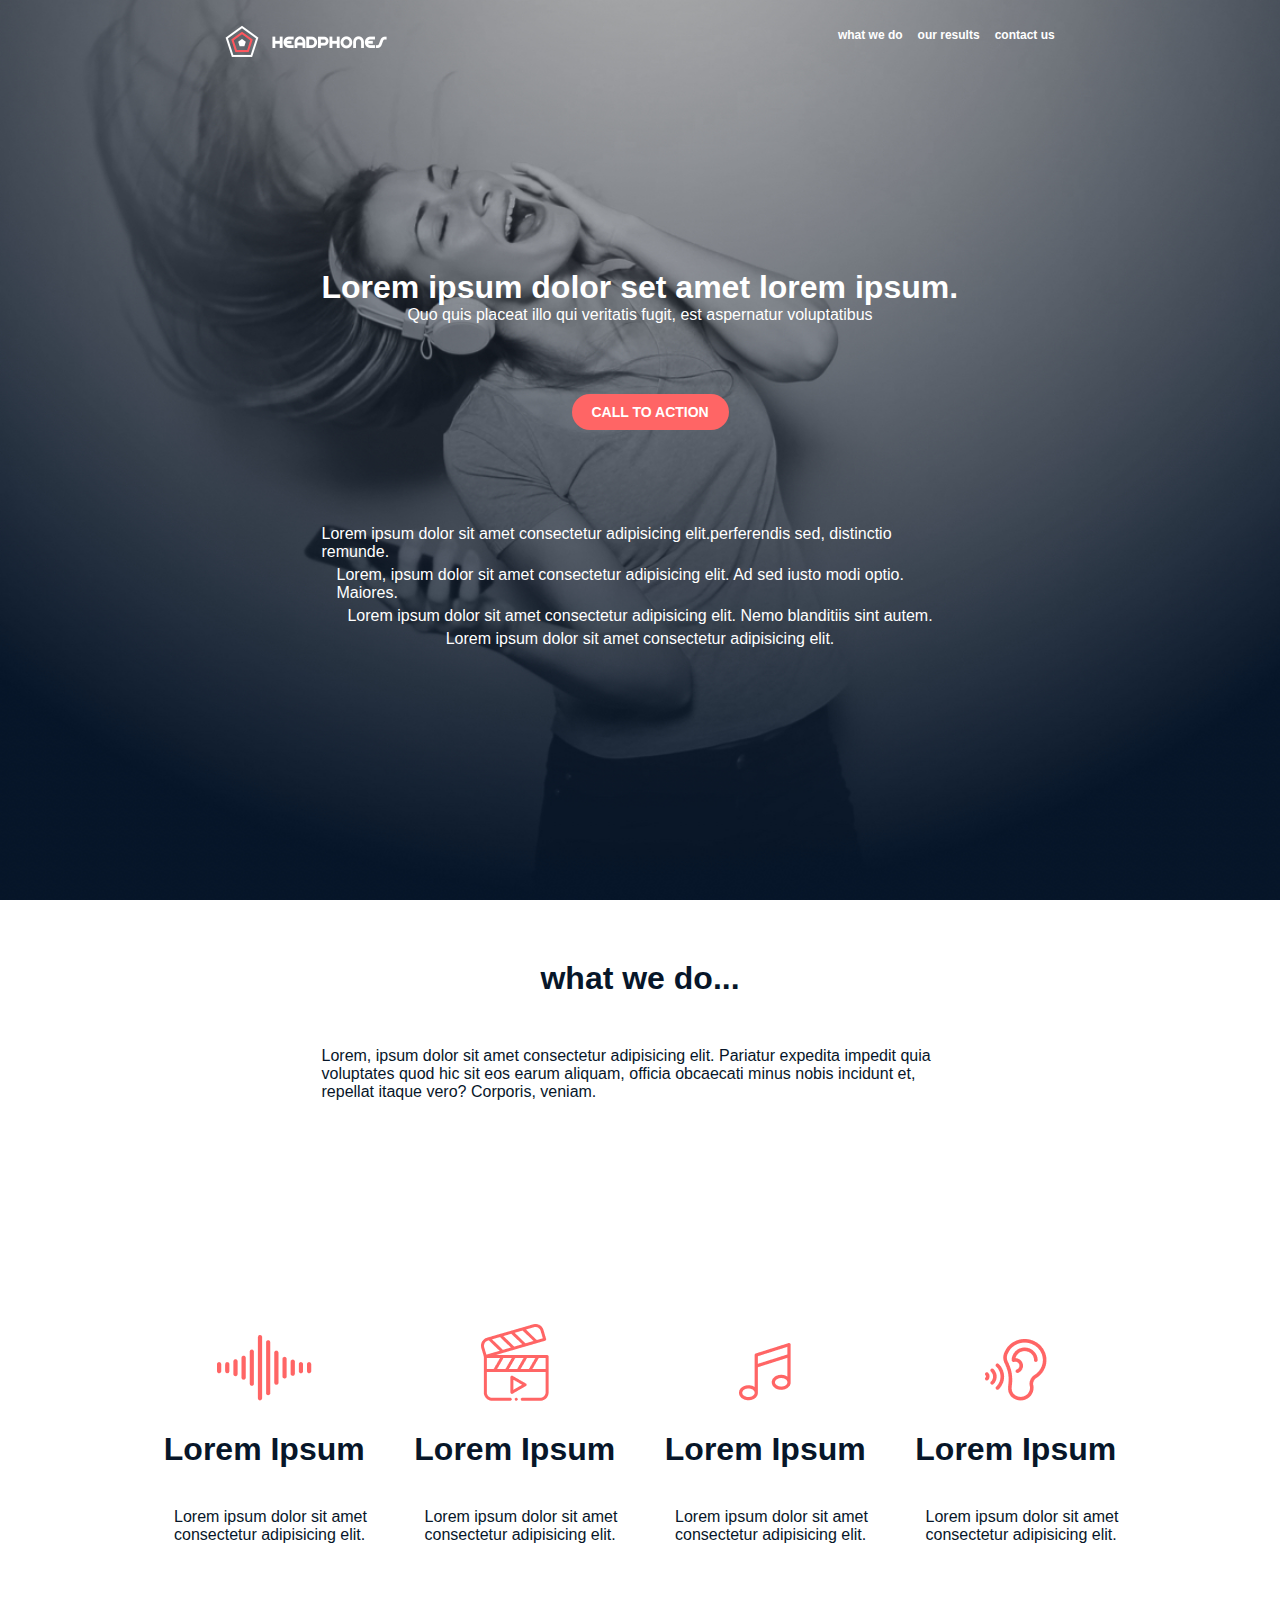
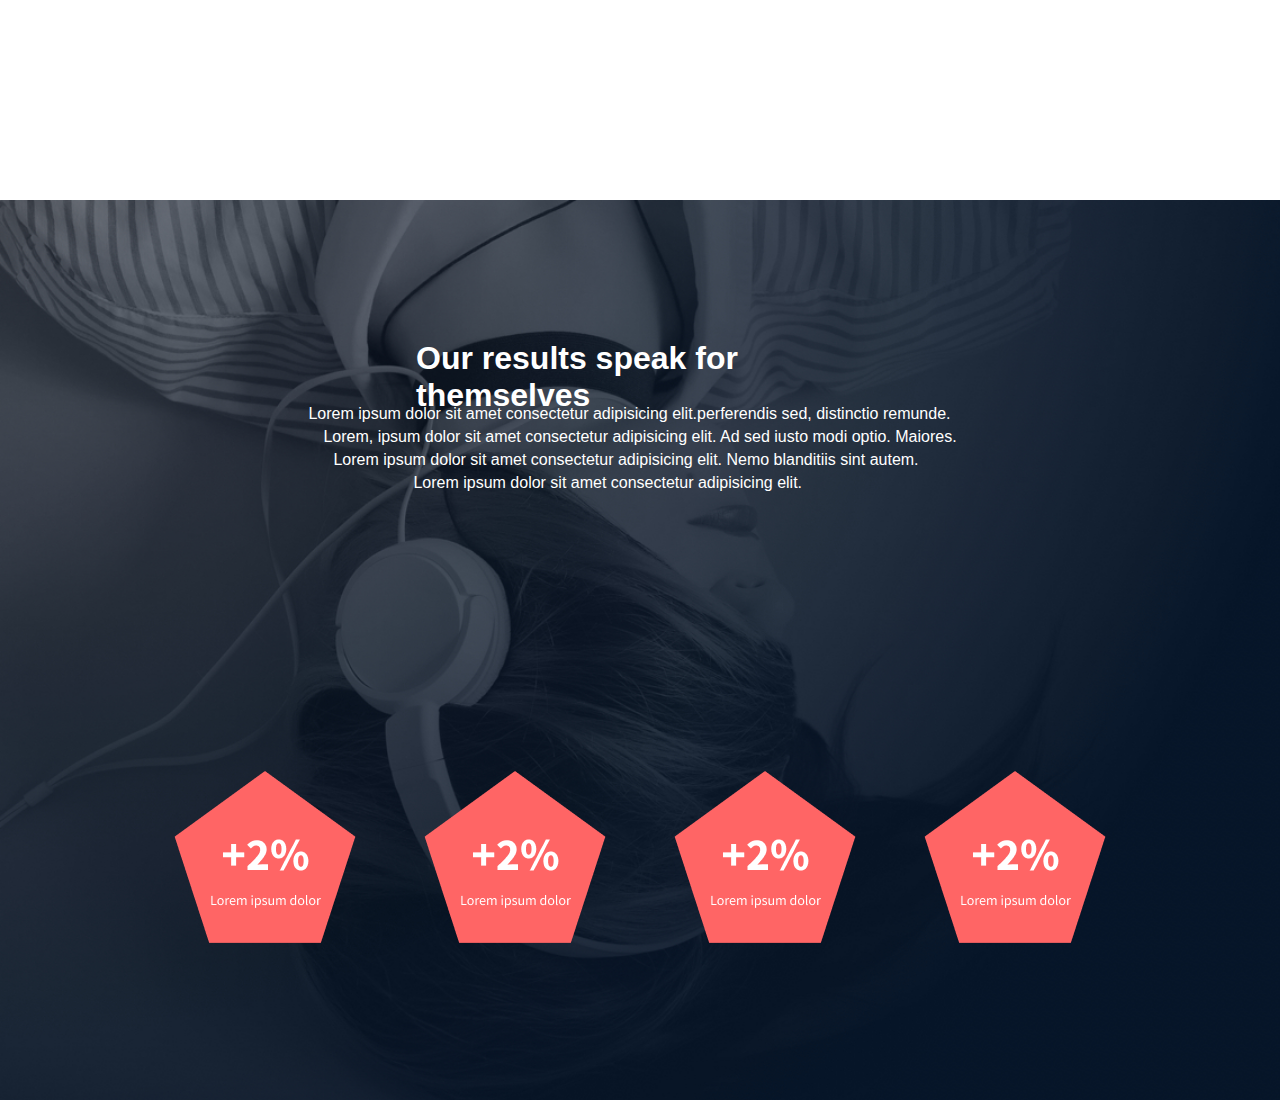
<file: 0-index.html>
<!DOCTYPE html>
<html lang="en">

<head>
    <meta charset="UTF-8">
    <meta name="viewport" content="width=device-width, initial-scale=1.0">
    <meta name="description"
        content="this is a headphone design webpage. where you will see headphone pics and designs and logos.">
    <meta name="author" content="yilikal ayalew">
    <link rel="stylesheet" href="0-style.css">
    <link href="https://fonts.cdnfonts.com/css/source-sans-pro" rel="stylesheet">
    <link href="https://fonts.cdnfonts.com/css/spin-cycle-3d-ot-2" rel="stylesheet">
    <title>Headphones</title>
</head>

<body>
    <!-- header files and nav -->
    <header>
        <div class="header-content">

            <div class="hamburger">
                <input type="checkbox" id="check" name="" value="">
                <label for="check"><img src="./assest/menu.png" alt=""></label>
            </div>

            <!-- header logo and nav    -->
            <div class="logo">
                <img src="./assest/logo_headphones.png" alt="headphones logo">
                <ul>
                    <li><a href="#what we do">what we do</a></li>
                    <li><a href="# our results">our results</a> </li>
                    <li><a href="# contact us">contact us</a></li>
                </ul>
            </div>
        </div>
        <div class="main-topic">
            <h1>Lorem ipsum dolor set amet lorem ipsum.</h1>
            <p> Quo quis placeat illo qui veritatis fugit, est aspernatur voluptatibus </p>
            <button class="btn">CALL TO ACTION</button>
            <p class="p1"> Lorem ipsum dolor sit amet consectetur adipisicing elit.perferendis sed, distinctio
                remunde.</p>
            <P class="p2">Lorem, ipsum dolor sit amet consectetur adipisicing elit. Ad sed iusto modi optio.
                Maiores.
            </P>
            <div class="p3">Lorem ipsum dolor sit amet consectetur adipisicing elit. Nemo blanditiis sint autem.</div>
            <p class="p4">Lorem ipsum dolor sit amet consectetur adipisicing elit. </p>
        </div>
    </header>
    <main>
        <section class="section-1">
            <div class="we-do-testi">
                <div class="we-do">
                    <h1><strong>what we do...</strong></h1>
                </div>
                <div class="we-do-2">
                    <p>Lorem, ipsum dolor sit amet consectetur adipisicing elit. Pariatur expedita impedit quia
                        voluptates quod hic sit eos earum aliquam, officia obcaecati minus nobis incidunt et, repellat
                        itaque vero? Corporis, veniam.</p>
                </div>
            </div>
            <div class="we-do-testi1">
                <div class="do-logo1">
                    <img src="./assest/sound_frequency.png" alt="sound_frequency">
                    <h1>Lorem Ipsum</h1>
                    <p>Lorem ipsum dolor sit amet consectetur adipisicing elit.</p>
                </div>
                <div class="do-logo2">
                    <img src="./assest/video.png" alt="video">
                    <h1>Lorem Ipsum</h1>
                    <p>Lorem ipsum dolor sit amet consectetur adipisicing elit.</p>
                </div>
                <div class="do-logo3">
                    <img src="./assest/music.png" alt="music">
                    <h1>Lorem Ipsum</h1>
                    <p>Lorem ipsum dolor sit amet consectetur adipisicing elit.</p>
                </div>
                <div class="do-logo4">
                    <img src="./assest/hearing.png" alt="hearing">
                    <h1>Lorem Ipsum</h1>
                    <p>Lorem ipsum dolor sit amet consectetur adipisicing elit.</p>
                </div>
            </div>
        </section>
        <section class="section-2">
            <div class="results">
                <h1>Our results speak for themselves</h1>
                <p class="p1"> Lorem ipsum dolor sit amet consectetur adipisicing elit.perferendis sed, distinctio
                    remunde.</p>
                <P class="p2">Lorem, ipsum dolor sit amet consectetur adipisicing elit. Ad sed iusto modi optio.
                    Maiores.
                </P>
                <div class="p3">Lorem ipsum dolor sit amet consectetur adipisicing elit. Nemo blanditiis sint autem.</div>
                <span class="p4">  Lorem ipsum dolor sit amet consectetur adipisicing elit. </span>
            </div>
            <div class="results-logo">
                <img src="./assest/dot_4.png" alt="stat4">
                <img src="./assest/dot_4.png" alt="stat3">
                <img src="./assest/dot_4.png" alt="stat2">
                <img src="./assest/dot_4.png" alt="stat1">
            </div>
        </section>
        <div class="results"></div>
    </main>
</body>

</html>
</file>
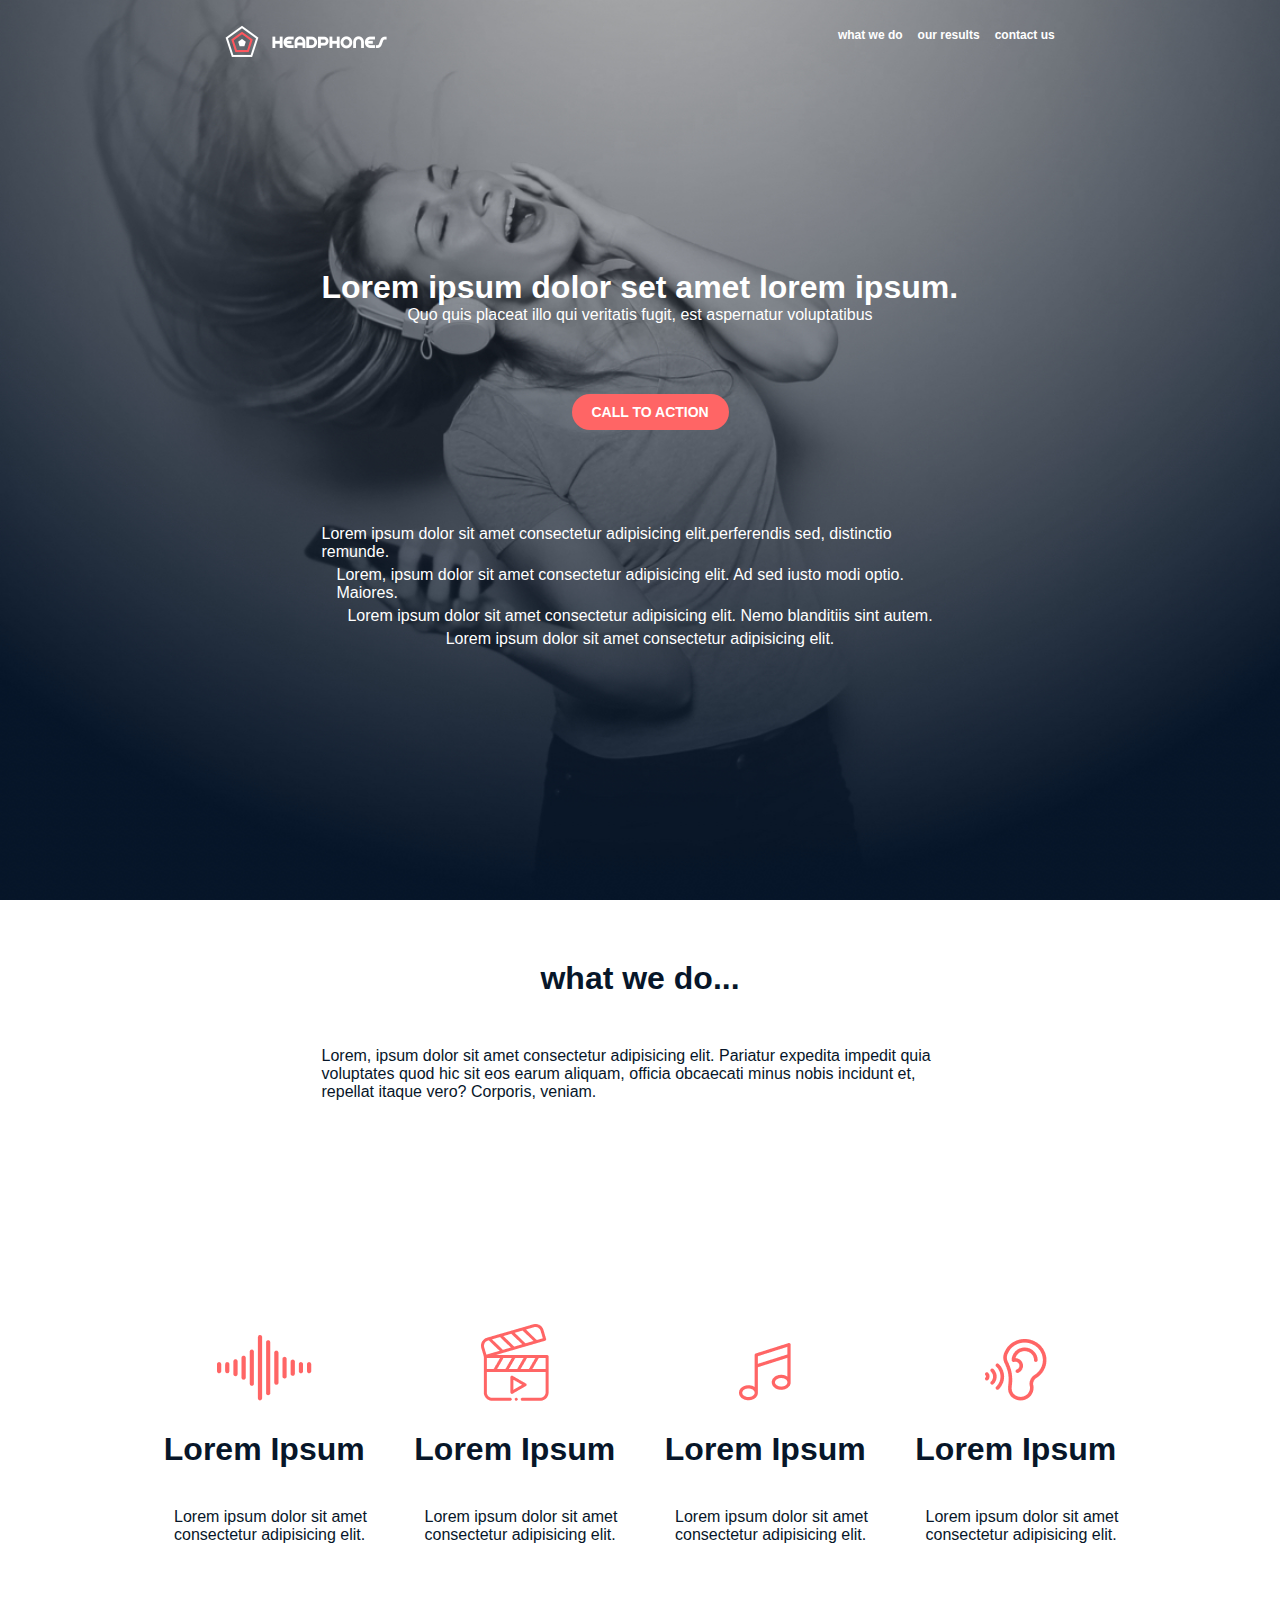
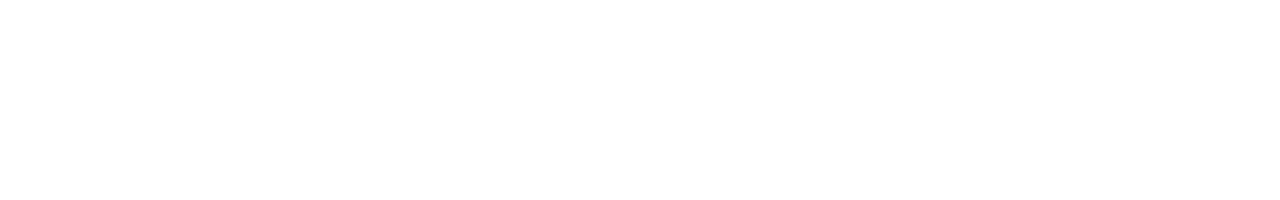
<file: 1-index.html>
<!DOCTYPE html>
<html lang="en">

<head>
    <meta charset="UTF-8">
    <meta name="viewport" content="width=device-width, initial-scale=1.0">
    <meta name="description"
        content="this is a headphone design webpage. where you will see headphone pics and designs and logos.">
    <meta name="author" content="yilikal ayalew">
    <link rel="stylesheet" href="1-style.css">
    <link href="https://fonts.cdnfonts.com/css/source-sans-pro" rel="stylesheet">
    <link href="https://fonts.cdnfonts.com/css/spin-cycle-3d-ot-2" rel="stylesheet">
    <title>Headphones</title>
</head>

<body>
    <!-- header files and nav -->
    <header>
        <div class="header-content">
            <div class="hamburger">
                <input type="checkbox" id="check" name="" value="">
                <label for="check"><img src="./assest/menu.png" alt=""></label>
            </div>

            <!-- header logo and nav    -->
            <div class="logo">
                <img src="./assest/logo_headphones.png" alt="headphones logo">
                <ul>
                    <li><a href="#what we do">what we do</a></li>
                    <li><a href="# our results">our results</a> </li>
                    <li><a href="# contact us">contact us</a></li>
                </ul>
            </div>
        </div>

        <!-- main-topic in the header -->
        <div class="main-topic">
            <h1>Lorem ipsum dolor set amet lorem ipsum.</h1>
            <p> Quo quis placeat illo qui veritatis fugit, est aspernatur voluptatibus </p>
            <button class="btn">CALL TO ACTION</button>
            <p class="p1"> Lorem ipsum dolor sit amet consectetur adipisicing elit.perferendis sed, distinctio
                remunde.</p>
            <P class="p2">Lorem, ipsum dolor sit amet consectetur adipisicing elit. Ad sed iusto modi optio.
                Maiores.
            </P>
            <div class="p3">Lorem ipsum dolor sit amet consectetur adipisicing elit. Nemo blanditiis sint autem.</div>
            <p class="p4">Lorem ipsum dolor sit amet consectetur adipisicing elit. </p>
        </div>
    </header>
    <!-- end of header -->
    
    <!-- main starts -->
    <main>
        <!-- main section1 starts  -->
        <section class="section-1">
            <div class="we-do-testi">
                <div class="we-do">
                    <h1><strong>what we do...</strong></h1>
                </div>
                <div class="we-do-2">
                    <p>Lorem, ipsum dolor sit amet consectetur adipisicing elit. Pariatur expedita impedit quia
                        voluptates quod hic sit eos earum aliquam, officia obcaecati minus nobis incidunt et, repellat
                        itaque vero? Corporis, veniam.</p>
                </div>
            </div>
            <div class="we-do-testi1">
                <div class="do-logo1">
                    <img src="./assest/sound_frequency.png" alt="sound_frequency">
                    <h1>Lorem Ipsum</h1>
                    <p>Lorem ipsum dolor sit amet consectetur adipisicing elit.</p>
                </div>
                <div class="do-logo2">
                    <img src="./assest/video.png" alt="video">
                    <h1>Lorem Ipsum</h1>
                    <p>Lorem ipsum dolor sit amet consectetur adipisicing elit.</p>
                </div>
                <div class="do-logo3">
                    <img src="./assest/music.png" alt="music">
                    <h1>Lorem Ipsum</h1>
                    <p>Lorem ipsum dolor sit amet consectetur adipisicing elit.</p>
                </div>
                <div class="do-logo4">
                    <img src="./assest/hearing.png" alt="hearing">
                    <h1>Lorem Ipsum</h1>
                    <p>Lorem ipsum dolor sit amet consectetur adipisicing elit.</p>
                </div>
            </div>
        </section>
        <!-- main section1 ends -->
</body>

</html>
</file>
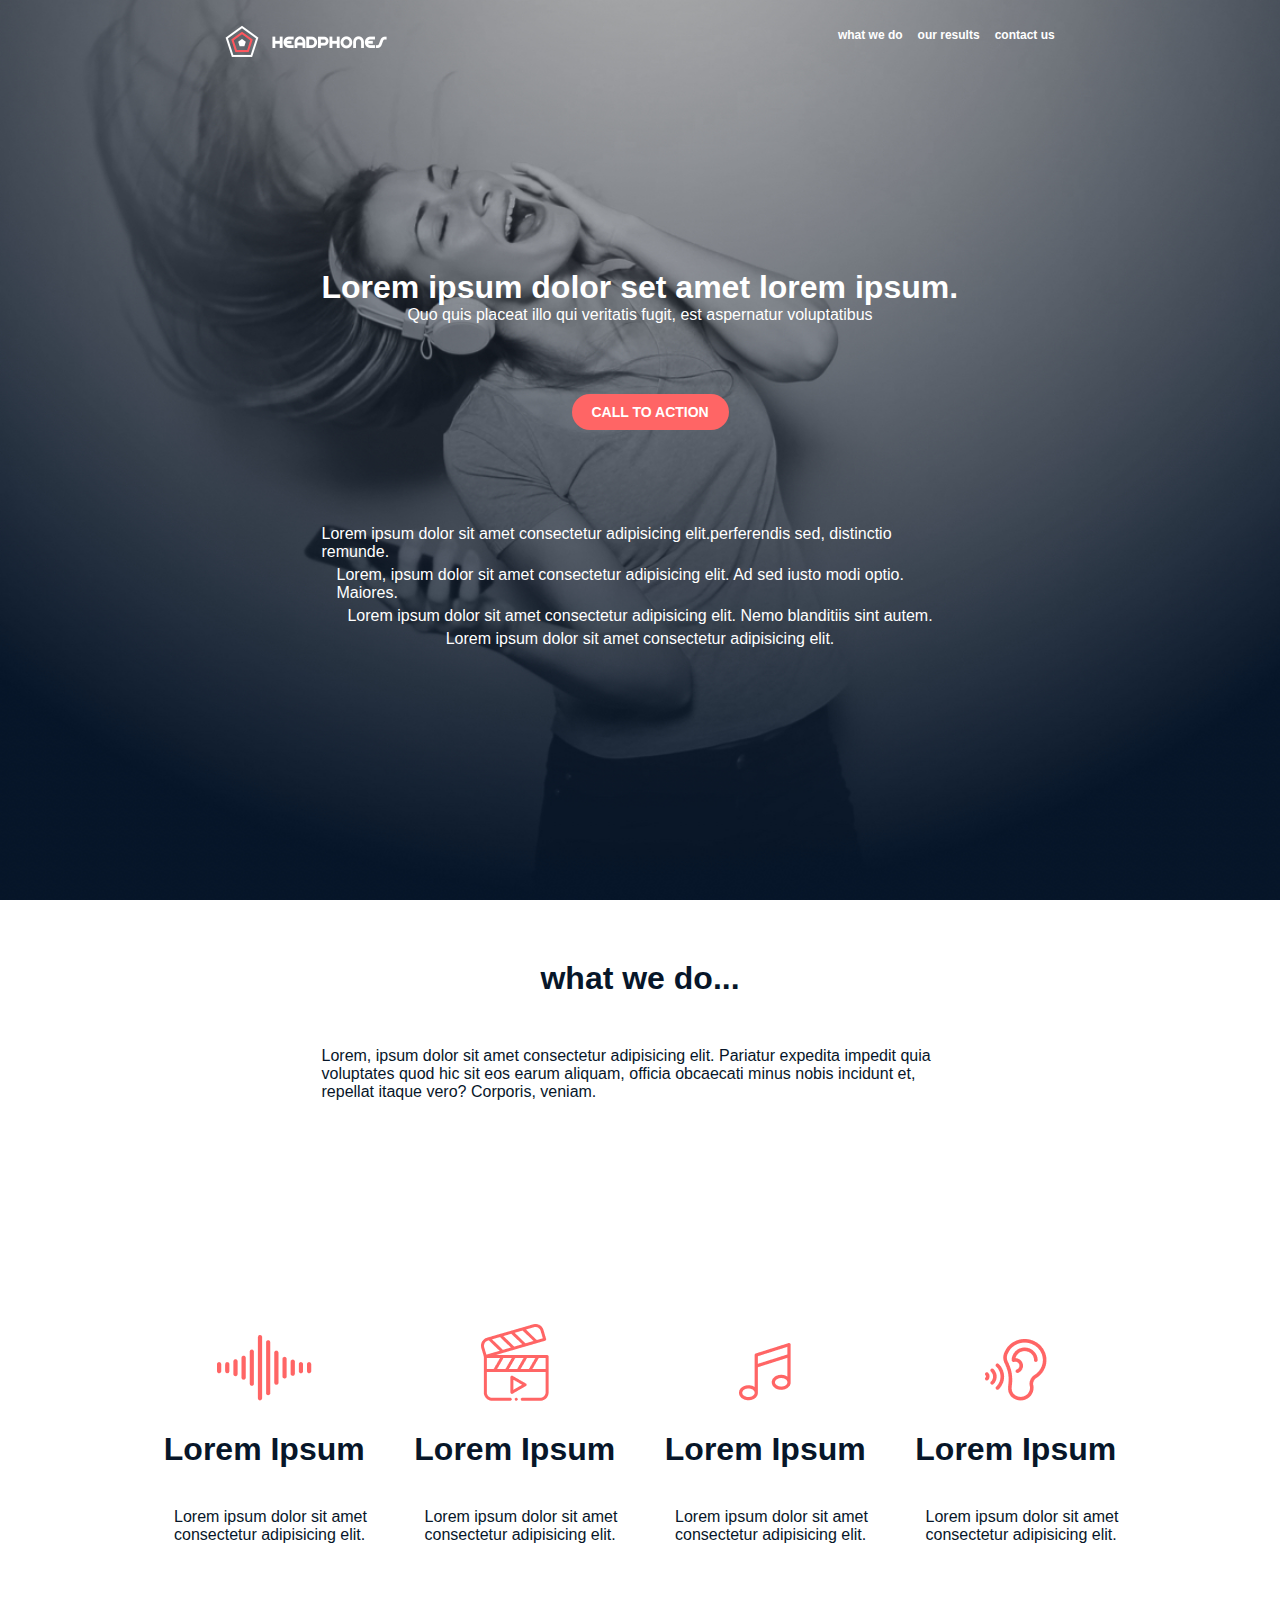
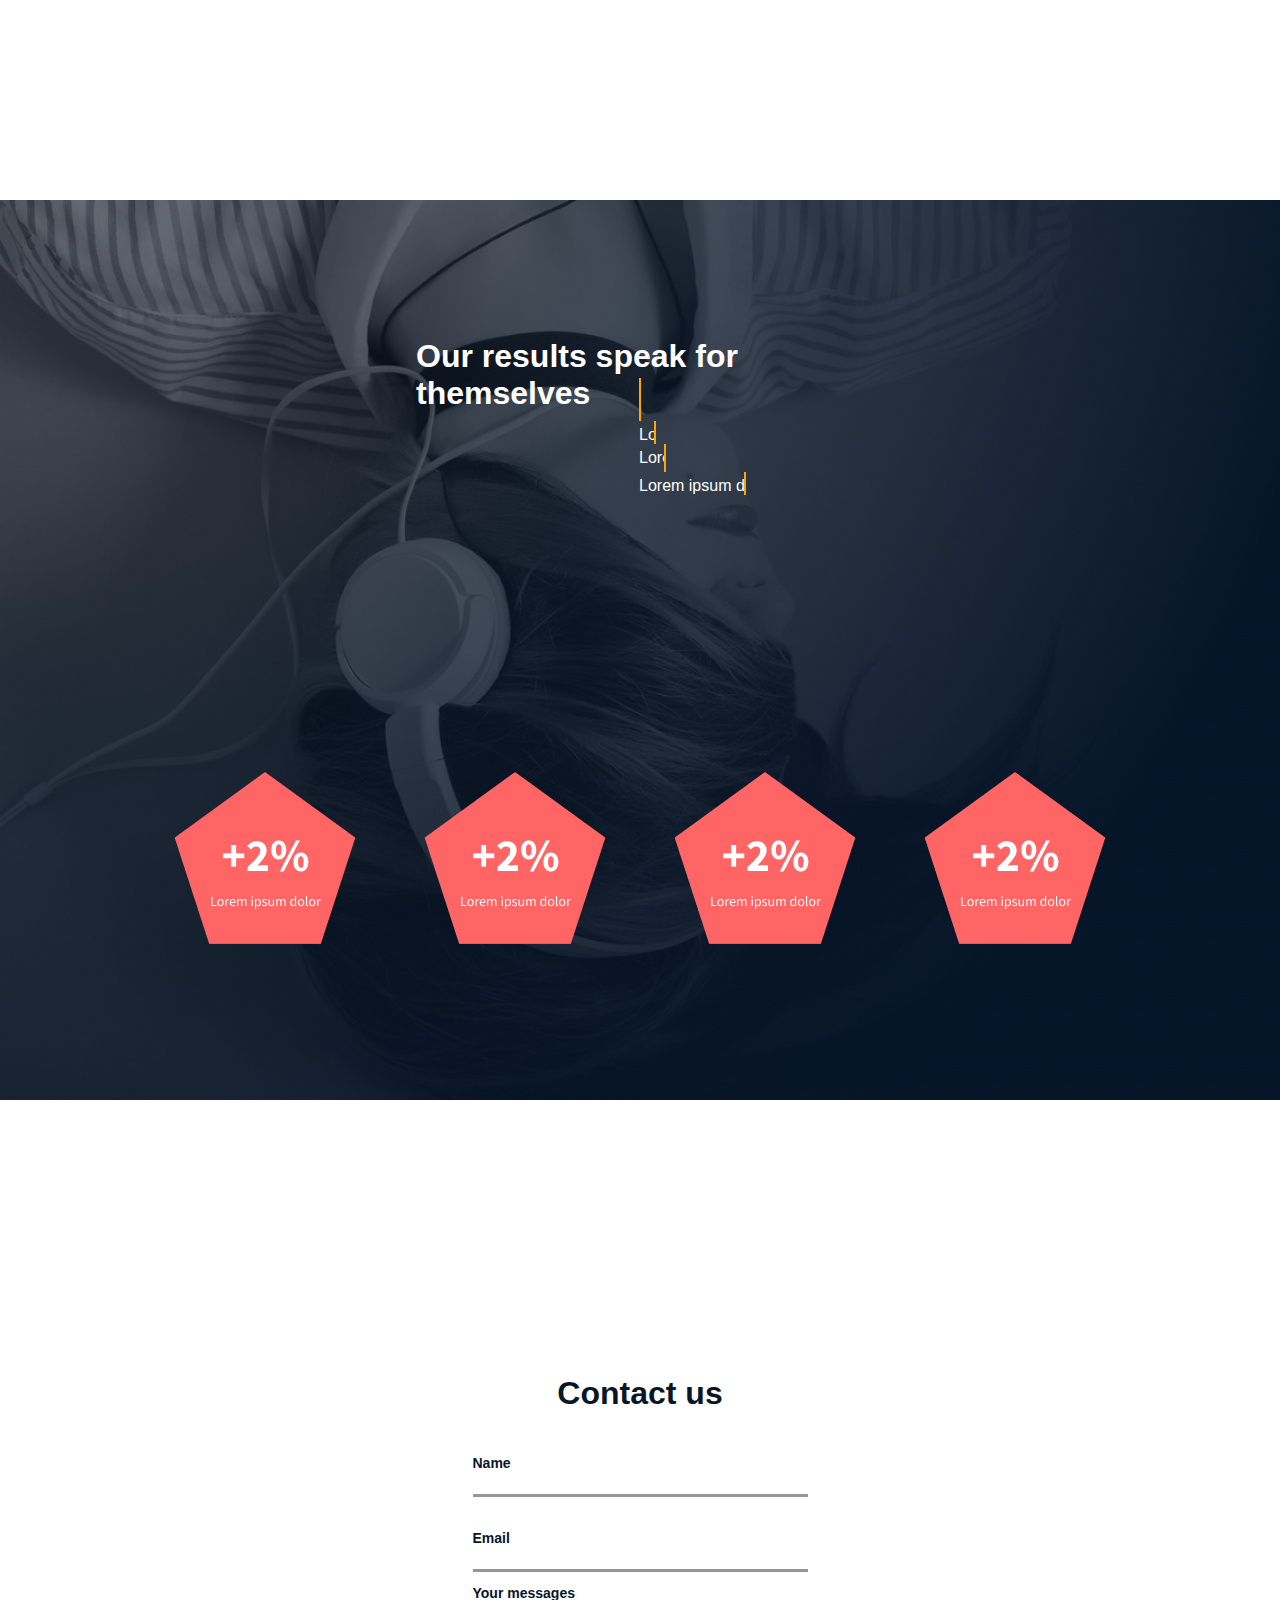
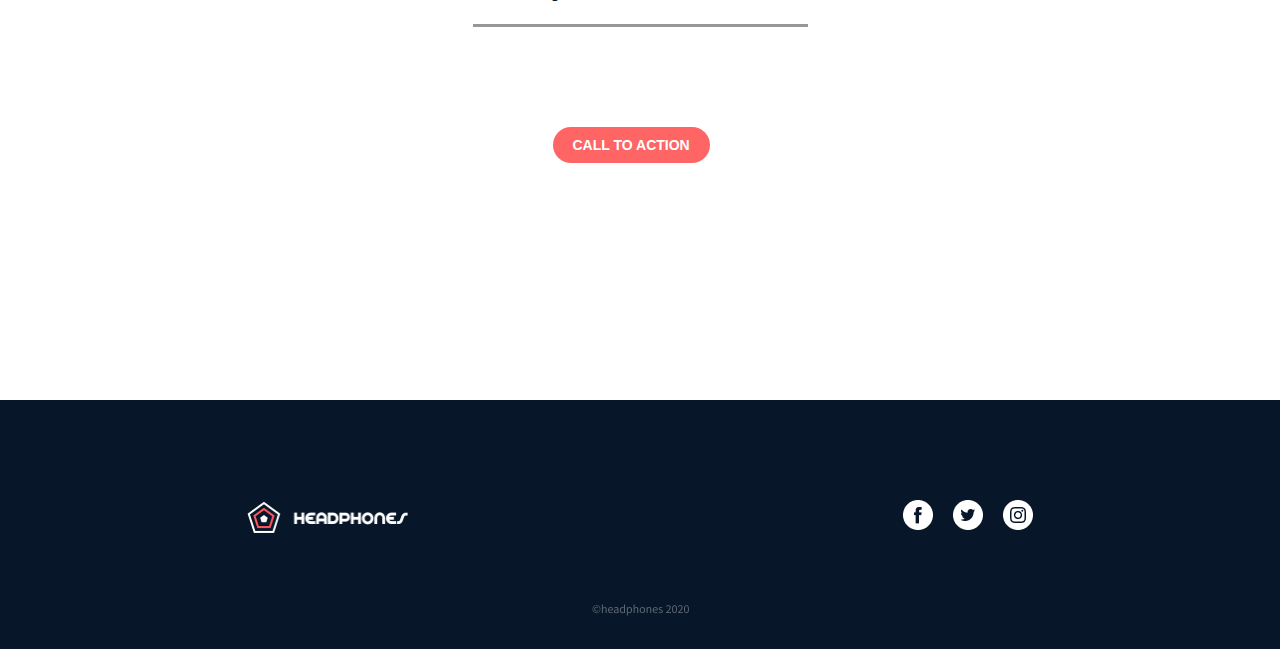
<file: 100-index.html>
<!DOCTYPE html>
<html lang="en">

<head>
    <meta charset="UTF-8">
    <meta name="viewport" content="width=device-width, initial-scale=1.0">
    <meta name="description"
        content="this is a headphone design webpage. where you will see headphone pics and designs and logos.">
    <meta name="author" content="yilikal ayalew">
    <link rel="stylesheet" href="100-styles.css">
    <link rel="stylesheet" href="responsive.css">
    <link href="https://fonts.cdnfonts.com/css/source-sans-pro" rel="stylesheet">
    <link href="https://fonts.cdnfonts.com/css/spin-cycle-3d-ot-2" rel="stylesheet">
    <title>Headphones</title>
</head>

<body>
    <!-- header files and nav -->
    <header>
        <div class="header-content">
            <div class="hamburger">
                <input type="checkbox" id="check" name="" value="">
                <label for="check"><img src="./assest/menu.png" alt=""></label>
            </div>

            <!-- header logo and nav    -->
            <div class="logo">
                <img src="./assest/logo_headphones.png" alt="headphones logo">
                <ul>
                    <li><a href="#">what we do</a></li>
                    <li><a href="#">our results</a> </li>
                    <li><a href="# ">contact us</a></li>
                </ul>
            </div>
        </div>
        <!-- main-topic in the header -->
        <div class="main-topic">
            <h1>Lorem ipsum dolor set amet lorem ipsum.</h1>
            <p> Quo quis placeat illo qui veritatis fugit, est aspernatur voluptatibus </p>
            <button class="btn">CALL TO ACTION</button>
            <p class="p1"> Lorem ipsum dolor sit amet consectetur adipisicing elit.perferendis sed, distinctio
                remunde.</p>
            <P class="p2">Lorem, ipsum dolor sit amet consectetur adipisicing elit. Ad sed iusto modi optio.
                Maiores.
            </P>
            <div class="p3">Lorem ipsum dolor sit amet consectetur adipisicing elit. Nemo blanditiis sint autem.</div>
            <p class="p4">Lorem ipsum dolor sit amet consectetur adipisicing elit. </p>
        </div>
    </header>
    <!-- end of header -->

    <!-- main starts -->
    <main>
        <!-- main section1 starts  -->
        <section class="section-1">
            <div class="we-do-testi">
                <div class="we-do">
                    <h1><strong>what we do...</strong></h1>
                </div>
                <div class="we-do-2">
                    <p>Lorem, ipsum dolor sit amet consectetur adipisicing elit. Pariatur expedita impedit quia
                        voluptates quod hic sit eos earum aliquam, officia obcaecati minus nobis incidunt et, repellat
                        itaque vero? Corporis, veniam.</p>
                </div>
            </div>
            <div class="we-do-testi1">
                <div class="do-logo1">
                    <img src="./assest/sound_frequency.png" alt="sound_frequency">
                    <h1>Lorem Ipsum</h1>
                    <p>Lorem ipsum dolor sit amet consectetur adipisicing elit.</p>
                </div>
                <div class="do-logo2">
                    <img src="./assest/video.png" alt="video">
                    <h1>Lorem Ipsum</h1>
                    <p>Lorem ipsum dolor sit amet consectetur adipisicing elit.</p>
                </div>
                <div class="do-logo3">
                    <img src="./assest/music.png" alt="music">
                    <h1>Lorem Ipsum</h1>
                    <p>Lorem ipsum dolor sit amet consectetur adipisicing elit.</p>
                </div>
                <div class="do-logo4">
                    <img src="./assest/hearing.png" alt="hearing">
                    <h1>Lorem Ipsum</h1>
                    <p>Lorem ipsum dolor sit amet consectetur adipisicing elit.</p>
                </div>
            </div>
        </section>
        <!-- main section1 ends -->

        <!-- main section2 starts -->
        <section class="section-2">
            <div class="results">
                <h1>Our results speak for themselves</h1>
                <p class="results-p1"> Lorem ipsum dolor sit amet consectetur adipisicing elit.perferendis sed,
                    distinctio
                    remunde.</p>
                <P class="results-p2">Lorem, ipsum dolor sit amet consectetur adipisicing elit. Ad sed iusto modi optio.
                    Maiores.
                </P>
                <div class="results-p3">Lorem ipsum dolor sit amet consectetur adipisicing elit. Nemo blanditiis sint
                    autem.
                </div>
                <div class="results-p4"> Lorem ipsum dolor sit amet consectetur adipisicing elit. </div>
            </div>
            <div class="results-logo">
                <img src="./assest/dot_4.png" alt="stat4">
                <img src="./assest/dot_4.png" alt="stat3">
                <img src="./assest/dot_4.png" alt="stat2">
                <img id="logo" src="./assest/dot_4.png" alt="stat1">
            </div>
        </section>
        <!-- main section2 ends -->

        <!-- contact us section -->
        <section class="section-3">
            <div class="form">
                <h1>Contact us</h1>
                <form action="https://https://httpbin.org/get" method="get">
                    <div class="name">
                        <label for="name">Name</label>
                        <input type="text" name="name" id="name" autocomplete="on">
                    </div>
                    <div class="email">
                        <label for="Email">Email</label>
                        <input type="text" name="Email" id="Email" autocomplete="on" required>
                    </div>
                    <div class="message">
                        <label for="messages">Your messages</label>
                        <input type="text" name="messages" id="messages">
                    </div>
                    <button type="submit" class="btn2">CALL TO ACTION</button>
                </form>
            </div>
        </section>
        <!-- contact us section ends -->
    </main>
    <!-- main ends -->

    <!-- footer begins -->
    <footer>
        <div class="social">
            <img src="./assest/logo_headphones.png" class="footer_logo" alt="headphone logo">
            <ul>
                <li><a href="Facebook.com"><img src="./assest/facebook.png" alt=""></a></li>
                <li><a href="Twitter.om"><img src="./assest/Twitter_White.png" alt=""></a></li>
                <li><a href="Instagram.com"><img src="./assest/Instagram_White.png" alt=""></a></li>
            </ul>
        </div>
        <div class="footer_copy">
            <img src="./assest/headphones 2020.png" alt="">
        </div>
    </footer>

    <!-- footer ends -->
</body>

</html>
</file>
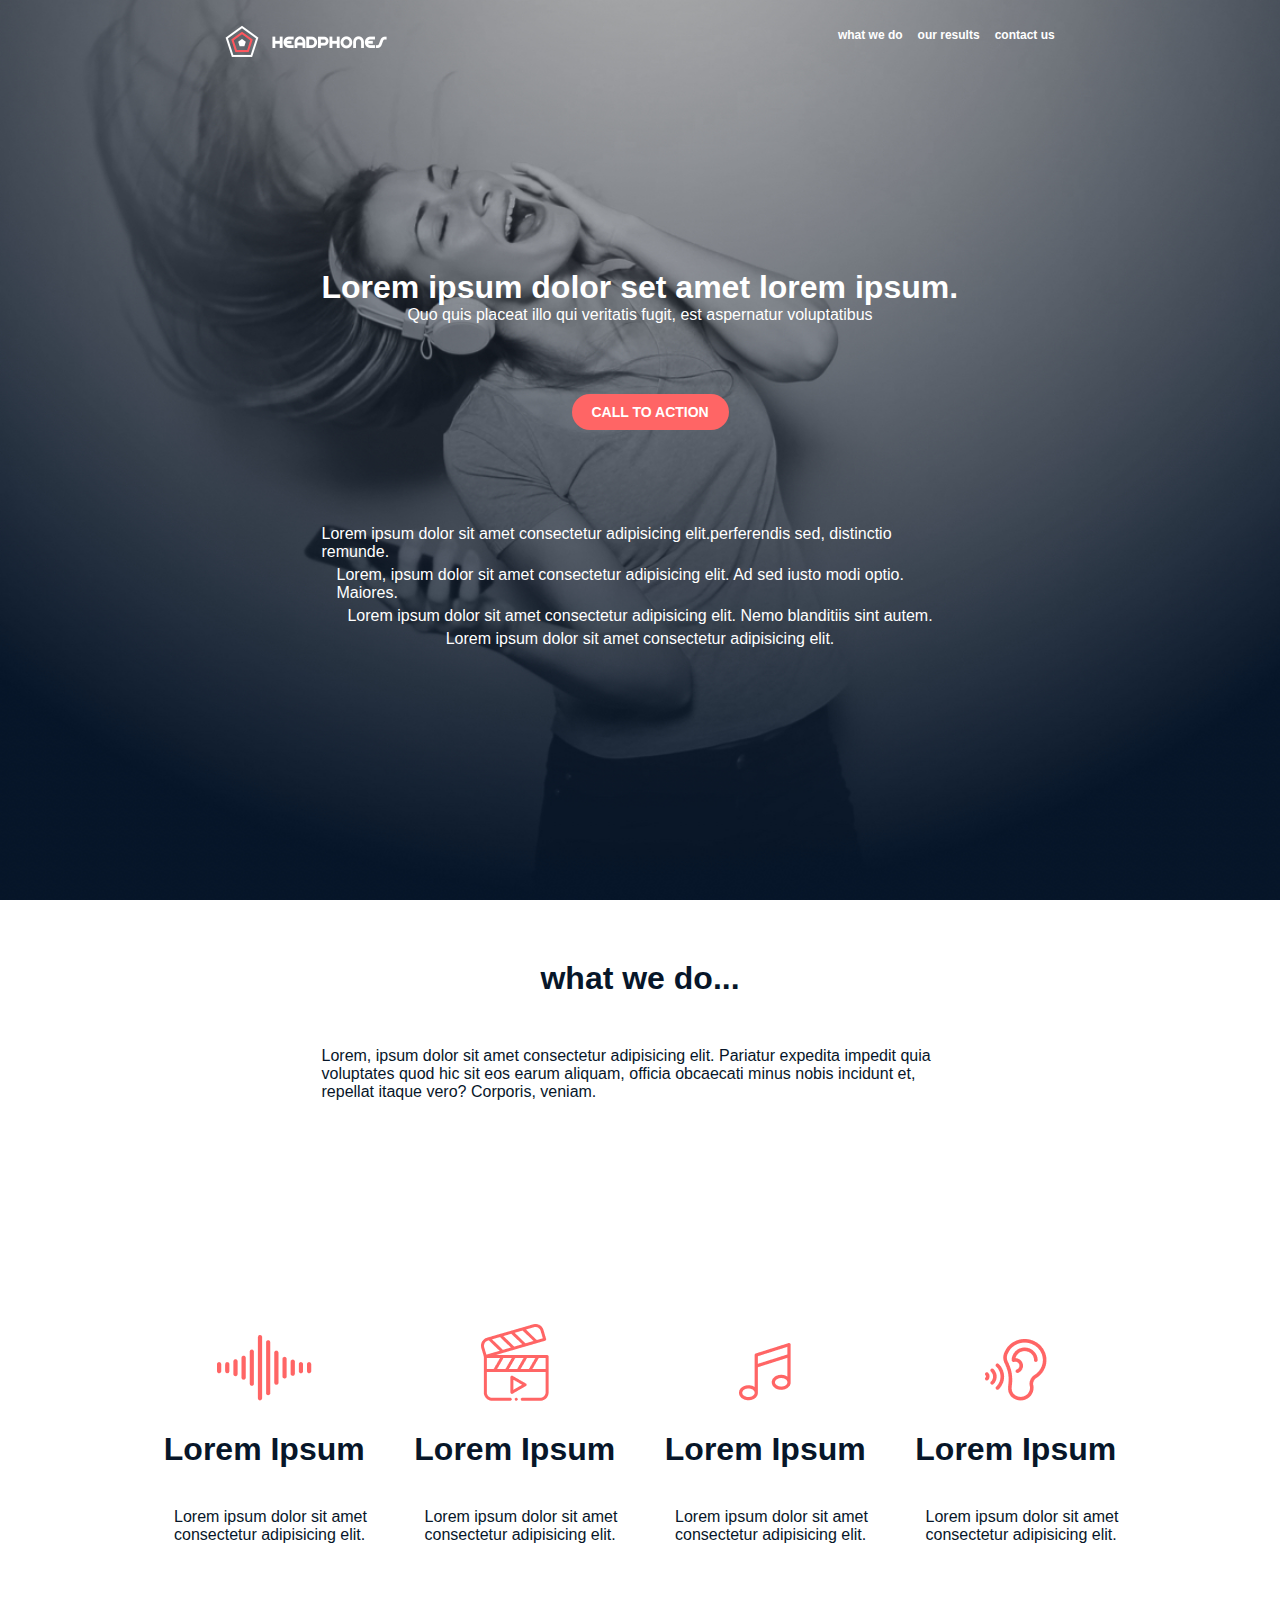
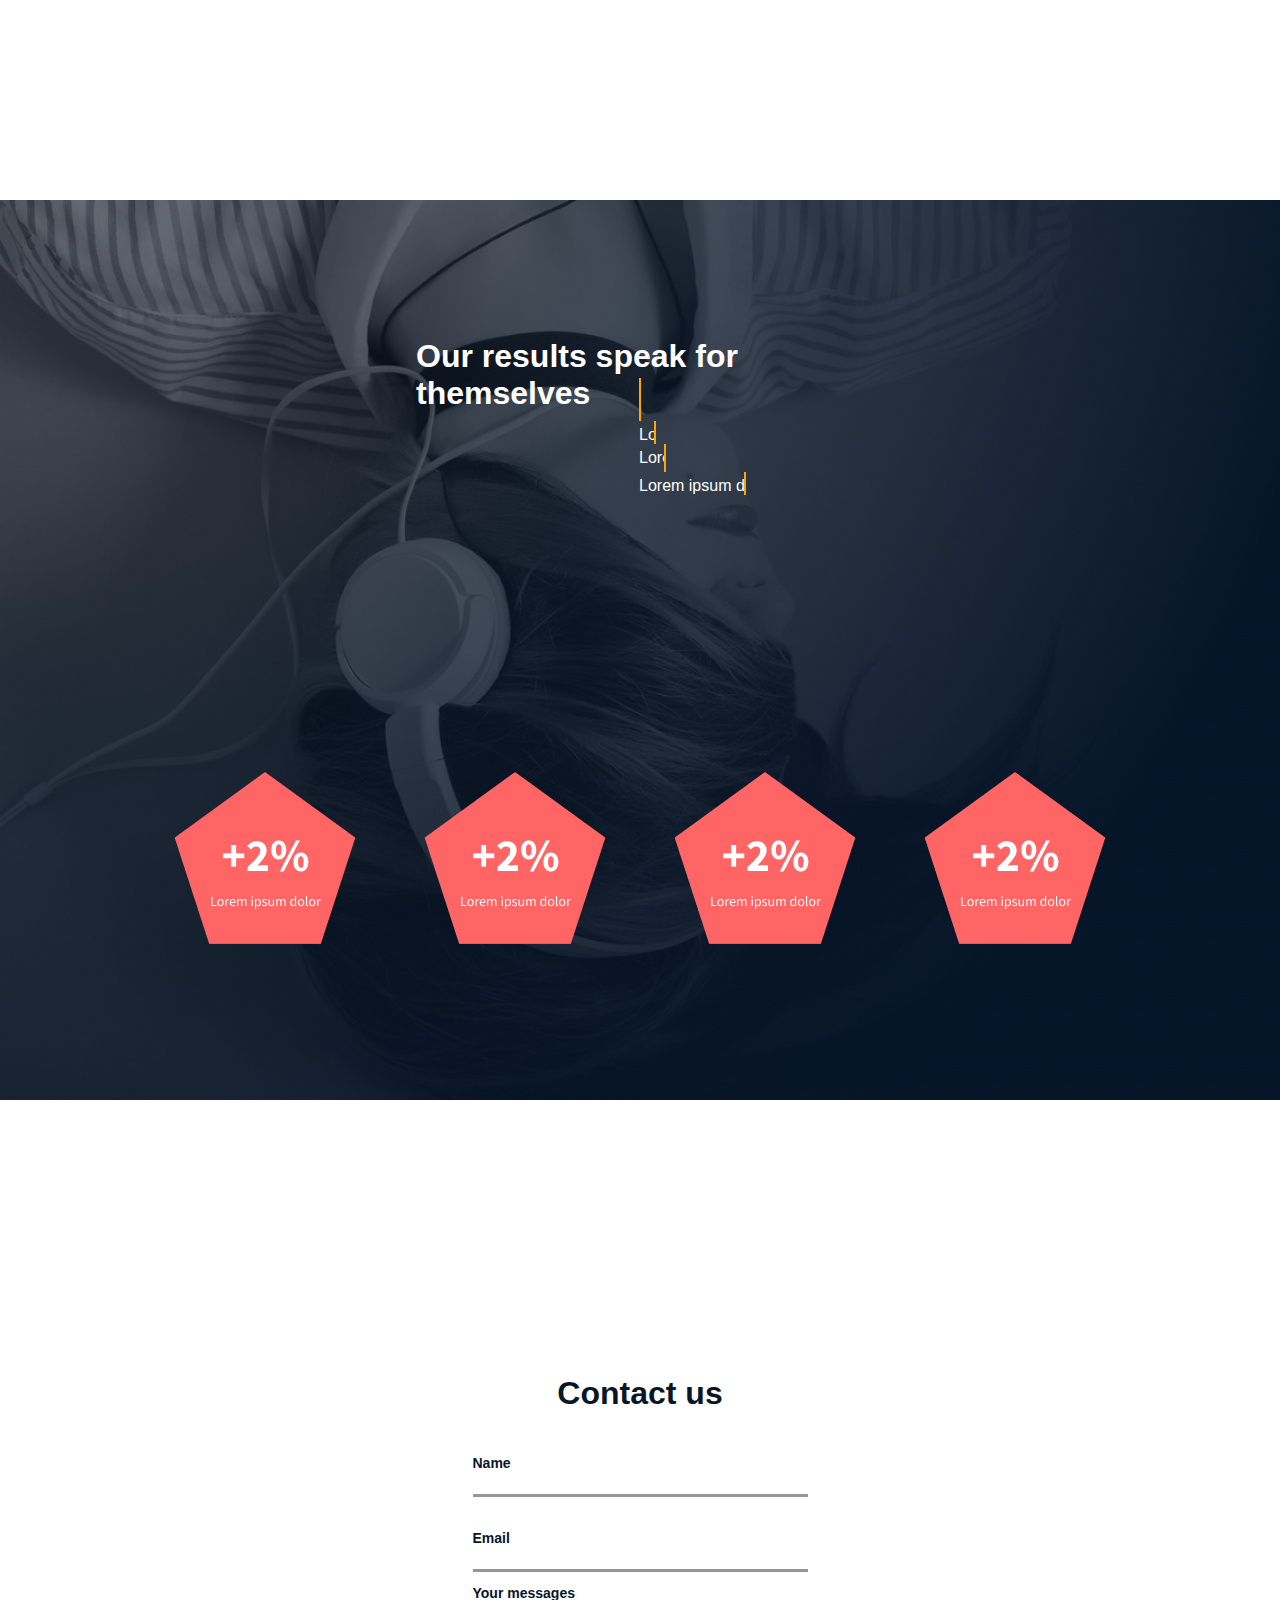
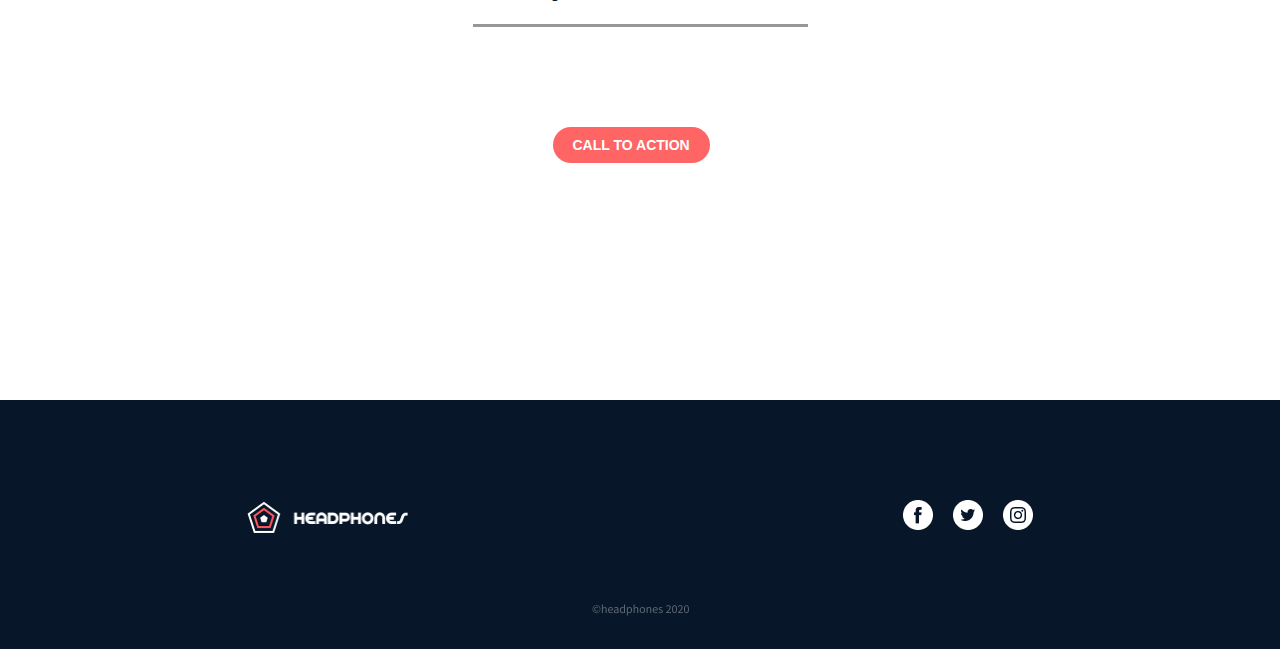
<file: 101-index.html>
<!DOCTYPE html>
<html lang="en">

<head>
    <meta charset="UTF-8">
    <meta name="viewport" content="width=device-width, initial-scale=1.0">
    <meta name="description"
        content="this is a headphone design webpage. where you will see headphone pics and designs and logos.">
    <meta name="author" content="yilikal ayalew">
    <link rel="stylesheet" href="101-styles.css">
    <link rel="stylesheet" href="responsive.css">
    <link href="https://fonts.cdnfonts.com/css/source-sans-pro" rel="stylesheet">
    <link href="https://fonts.cdnfonts.com/css/spin-cycle-3d-ot-2" rel="stylesheet">
    <title>Headphones</title>
</head>

<body>
    <!-- header files and nav -->
    <header>
        <div class="header-content">
            <div class="hamburger">
                <input type="checkbox" id="check" name="" value="">
                <label for="check"><img src="./assest/menu.png" alt=""></label>
            </div>

            <!-- header logo and nav    -->
            <div class="logo">
                <img src="./assest/logo_headphones.png" alt="headphones logo">
                <ul>
                    <li><a href="#">what we do</a></li>
                    <li><a href="#">our results</a> </li>
                    <li><a href="# ">contact us</a></li>
                </ul>
            </div>
        </div>
        <!-- main-topic in the header -->
        <div class="main-topic">
            <h1>Lorem ipsum dolor set amet lorem ipsum.</h1>
            <p> Quo quis placeat illo qui veritatis fugit, est aspernatur voluptatibus </p>
            <button class="btn">CALL TO ACTION</button>
            <p class="p1"> Lorem ipsum dolor sit amet consectetur adipisicing elit.perferendis sed, distinctio
                remunde.</p>
            <P class="p2">Lorem, ipsum dolor sit amet consectetur adipisicing elit. Ad sed iusto modi optio.
                Maiores.
            </P>
            <div class="p3">Lorem ipsum dolor sit amet consectetur adipisicing elit. Nemo blanditiis sint autem.</div>
            <p class="p4">Lorem ipsum dolor sit amet consectetur adipisicing elit. </p>
        </div>
    </header>
    <!-- end of header -->

    <!-- main starts -->
    <main>
        <!-- main section1 starts  -->
        <section class="section-1">
            <div class="we-do-testi">
                <div class="we-do">
                    <h1><strong>what we do...</strong></h1>
                </div>
                <div class="we-do-2">
                    <p>Lorem, ipsum dolor sit amet consectetur adipisicing elit. Pariatur expedita impedit quia
                        voluptates quod hic sit eos earum aliquam, officia obcaecati minus nobis incidunt et, repellat
                        itaque vero? Corporis, veniam.</p>
                </div>
            </div>
            <div class="we-do-testi1">
                <div class="do-logo1">
                    <img src="./assest/sound_frequency.png" alt="sound_frequency">
                    <h1>Lorem Ipsum</h1>
                    <p>Lorem ipsum dolor sit amet consectetur adipisicing elit.</p>
                </div>
                <div class="do-logo2">
                    <img src="./assest/video.png" alt="video">
                    <h1>Lorem Ipsum</h1>
                    <p>Lorem ipsum dolor sit amet consectetur adipisicing elit.</p>
                </div>
                <div class="do-logo3">
                    <img src="./assest/music.png" alt="music">
                    <h1>Lorem Ipsum</h1>
                    <p>Lorem ipsum dolor sit amet consectetur adipisicing elit.</p>
                </div>
                <div class="do-logo4">
                    <img src="./assest/hearing.png" alt="hearing">
                    <h1>Lorem Ipsum</h1>
                    <p>Lorem ipsum dolor sit amet consectetur adipisicing elit.</p>
                </div>
            </div>
        </section>
        <!-- main section1 ends -->

        <!-- main section2 starts -->
        <section class="section-2">
            <div class="results">
                <h1>Our results speak for themselves</h1>
                <p class="results-p1"> Lorem ipsum dolor sit amet consectetur adipisicing elit.perferendis sed,
                    distinctio
                    remunde.</p>
                <P class="results-p2">Lorem, ipsum dolor sit amet consectetur adipisicing elit. Ad sed iusto modi optio.
                    Maiores.
                </P>
                <div class="results-p3">Lorem ipsum dolor sit amet consectetur adipisicing elit. Nemo blanditiis sint
                    autem.
                </div>
                <div class="results-p4"> Lorem ipsum dolor sit amet consectetur adipisicing elit. </div>
            </div>
            <div class="results-logo">
                <img src="./assest/dot_4.png" alt="stat4">
                <img src="./assest/dot_4.png" alt="stat3">
                <img src="./assest/dot_4.png" alt="stat2">
                <img id="logo" src="./assest/dot_4.png" alt="stat1">
            </div>
        </section>
        <!-- main section2 ends -->

        <!-- contact us section -->
        <section class="section-3">
            <div class="form">
                <h1>Contact us</h1>
                <form action="https://https://httpbin.org/get" method="get">
                    <div class="name">
                        <label for="name">Name</label>
                        <input type="text" name="name" id="name" autocomplete="on">
                    </div>
                    <div class="email">
                        <label for="Email">Email</label>
                        <input type="text" name="Email" id="Email" autocomplete="on" required>
                    </div>
                    <div class="message">
                        <label for="messages">Your messages</label>
                        <input type="text" name="messages" id="messages">
                    </div>
                    <button type="submit" class="btn2">CALL TO ACTION</button>
                </form>
            </div>
        </section>
        <!-- contact us section ends -->
    </main>
    <!-- main ends -->

    <!-- footer begins -->
    <footer>
        <div class="social">
            <img src="./assest/logo_headphones.png" class="footer_logo" alt="headphone logo">
            <ul>
                <li><a href="Facebook.com"><img src="./assest/facebook.png" alt=""></a></li>
                <li><a href="Twitter.om"><img src="./assest/Twitter_White.png" alt=""></a></li>
                <li><a href="Instagram.com"><img src="./assest/Instagram_White.png" alt=""></a></li>
            </ul>
        </div>
        <div class="footer_copy">
            <img src="./assest/headphones 2020.png" alt="">
        </div>
    </footer>

    <!-- footer ends -->
</body>

</html>
</file>
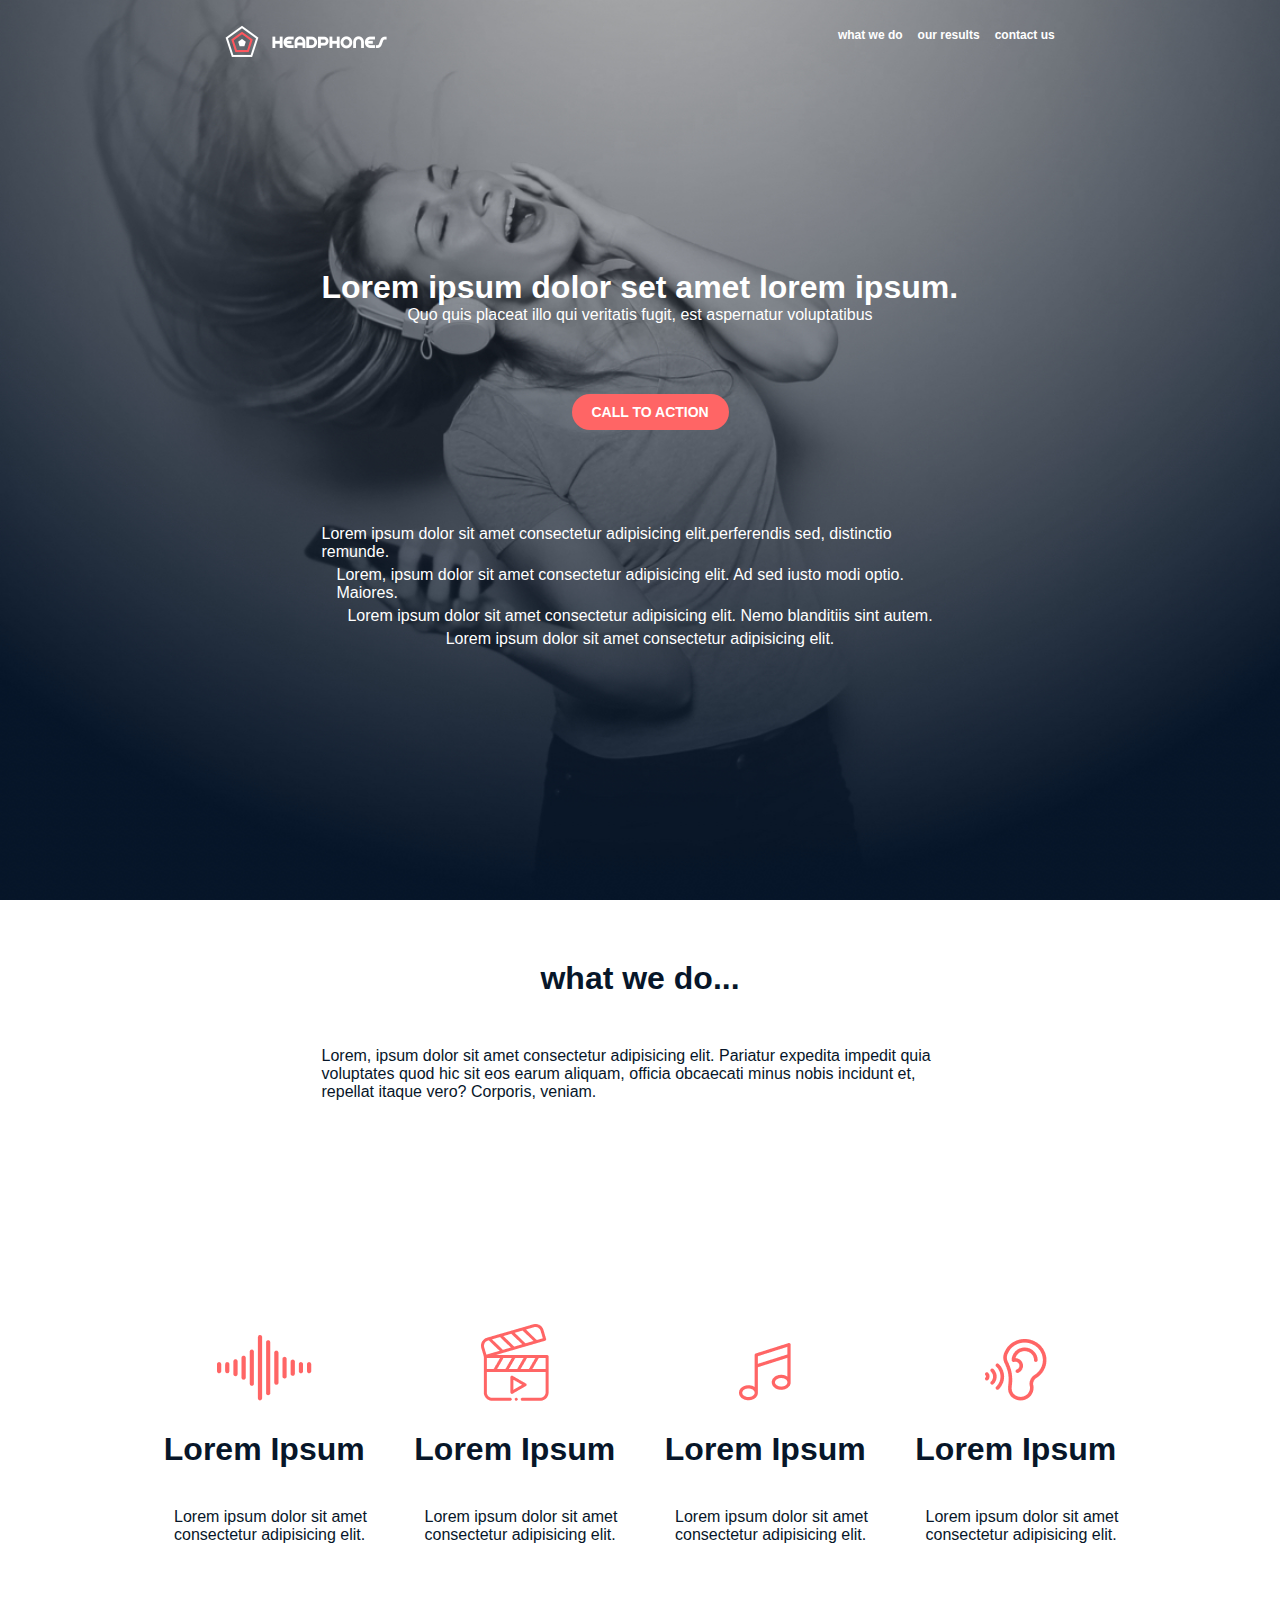
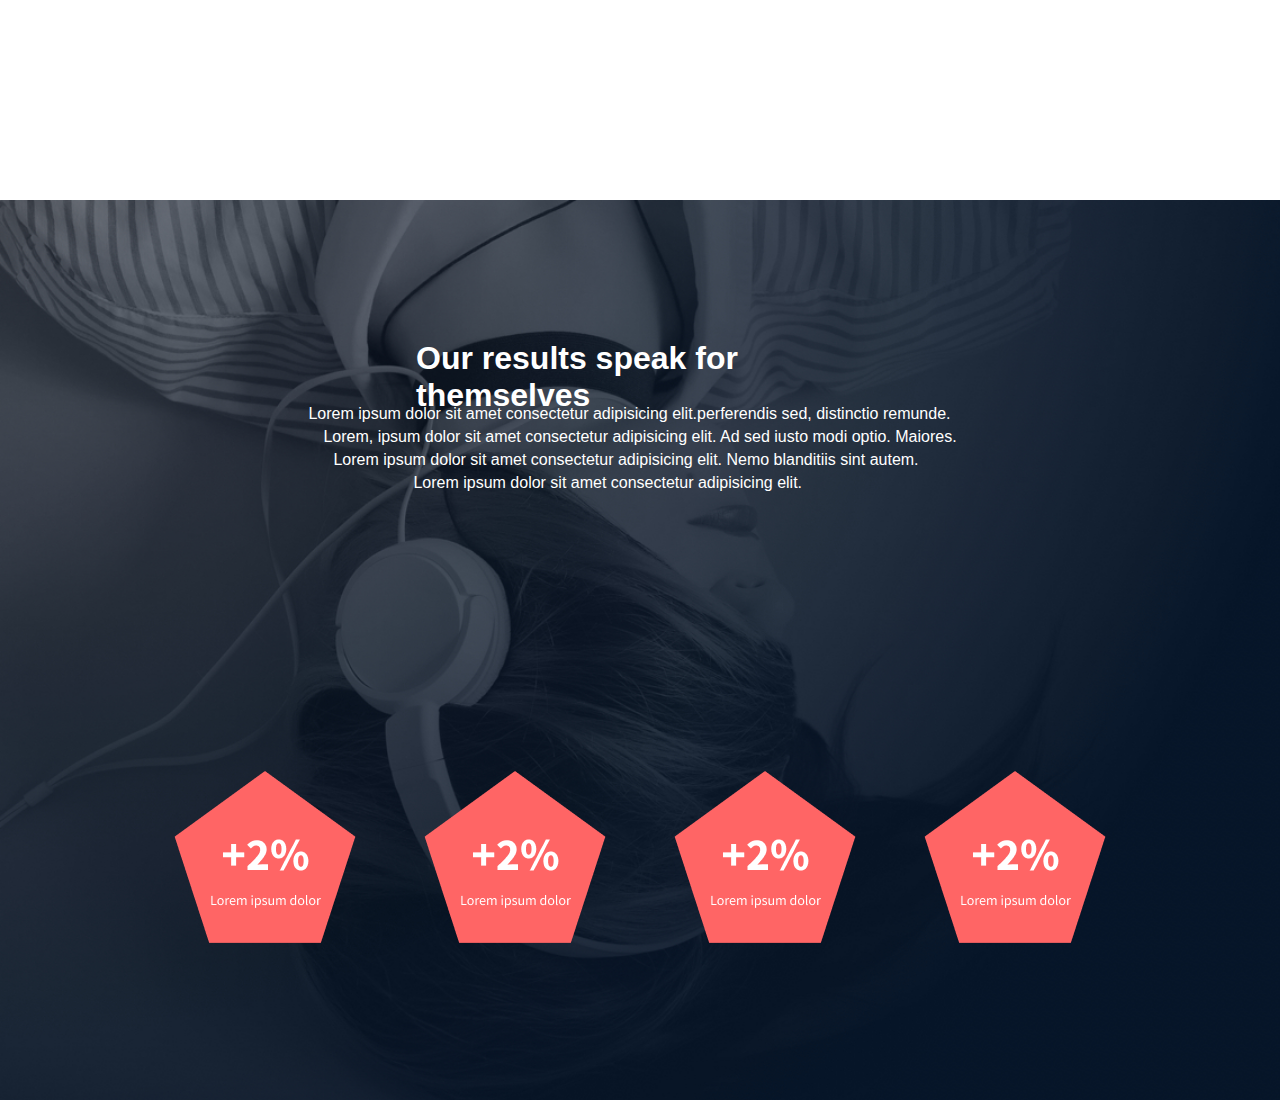
<file: 2-index.html>
<!DOCTYPE html>
<html lang="en">

<head>
    <meta charset="UTF-8">
    <meta name="viewport" content="width=device-width, initial-scale=1.0">
    <meta name="description"
        content="this is a headphone design webpage. where you will see headphone pics and designs and logos.">
    <meta name="author" content="yilikal ayalew">
    <link rel="stylesheet" href="2-style.css">
    <link href="https://fonts.cdnfonts.com/css/source-sans-pro" rel="stylesheet">
    <link href="https://fonts.cdnfonts.com/css/spin-cycle-3d-ot-2" rel="stylesheet">
    <title>Headphones</title>
</head>

<body>
    <!-- header files and nav -->
    <header>
        <div class="header-content">

            <div class="hamburger">
                <input type="checkbox" id="check" name="" value="">
                <label for="check"><img src="./assest/menu.png" alt=""></label>
            </div>

            <!-- header logo and nav    -->
            <div class="logo">
                <img src="./assest/logo_headphones.png" alt="headphones logo">
                <ul>
                    <li><a href="#what we do">what we do</a></li>
                    <li><a href="# our results">our results</a> </li>
                    <li><a href="# contact us">contact us</a></li>
                </ul>
            </div>
        </div>
        <!-- main-topic in the header -->
        <div class="main-topic">
            <h1>Lorem ipsum dolor set amet lorem ipsum.</h1>
            <p> Quo quis placeat illo qui veritatis fugit, est aspernatur voluptatibus </p>
            <button class="btn">CALL TO ACTION</button>
            <p class="p1"> Lorem ipsum dolor sit amet consectetur adipisicing elit.perferendis sed, distinctio
                remunde.</p>
            <P class="p2">Lorem, ipsum dolor sit amet consectetur adipisicing elit. Ad sed iusto modi optio.
                Maiores.
            </P>
            <div class="p3">Lorem ipsum dolor sit amet consectetur adipisicing elit. Nemo blanditiis sint autem.</div>
            <p class="p4">Lorem ipsum dolor sit amet consectetur adipisicing elit. </p>
        </div>
    </header>
    <!-- end of header -->

    <!-- main starts -->
    <main>
        <!-- main section1 starts  -->
        <section class="section-1">
            <div class="we-do-testi">
                <div class="we-do">
                    <h1><strong>what we do...</strong></h1>
                </div>
                <div class="we-do-2">
                    <p>Lorem, ipsum dolor sit amet consectetur adipisicing elit. Pariatur expedita impedit quia
                        voluptates quod hic sit eos earum aliquam, officia obcaecati minus nobis incidunt et, repellat
                        itaque vero? Corporis, veniam.</p>
                </div>
            </div>
            <div class="we-do-testi1">
                <div class="do-logo1">
                    <img src="./assest/sound_frequency.png" alt="sound_frequency">
                    <h1>Lorem Ipsum</h1>
                    <p>Lorem ipsum dolor sit amet consectetur adipisicing elit.</p>
                </div>
                <div class="do-logo2">
                    <img src="./assest/video.png" alt="video">
                    <h1>Lorem Ipsum</h1>
                    <p>Lorem ipsum dolor sit amet consectetur adipisicing elit.</p>
                </div>
                <div class="do-logo3">
                    <img src="./assest/music.png" alt="music">
                    <h1>Lorem Ipsum</h1>
                    <p>Lorem ipsum dolor sit amet consectetur adipisicing elit.</p>
                </div>
                <div class="do-logo4">
                    <img src="./assest/hearing.png" alt="hearing">
                    <h1>Lorem Ipsum</h1>
                    <p>Lorem ipsum dolor sit amet consectetur adipisicing elit.</p>
                </div>
            </div>
        </section>
        <!-- main section1 ends -->

        <!-- main section2 starts -->
        <section class="section-2">
            <div class="results">
                <h1>Our results speak for themselves</h1>
                <p class="p1"> Lorem ipsum dolor sit amet consectetur adipisicing elit.perferendis sed, distinctio
                    remunde.</p>
                <P class="p2">Lorem, ipsum dolor sit amet consectetur adipisicing elit. Ad sed iusto modi optio.
                    Maiores.
                </P>
                <div class="p3">Lorem ipsum dolor sit amet consectetur adipisicing elit. Nemo blanditiis sint autem.
                </div>
                <span class="p4"> Lorem ipsum dolor sit amet consectetur adipisicing elit. </span>
            </div>
            <div class="results-logo">
                <img src="./assest/dot_4.png" alt="stat4">
                <img src="./assest/dot_4.png" alt="stat3">
                <img src="./assest/dot_4.png" alt="stat2">
                <img src="./assest/dot_4.png" alt="stat1">
            </div>
        </section>
        <!-- main section2 ends -->
</body>

</html>
</file>
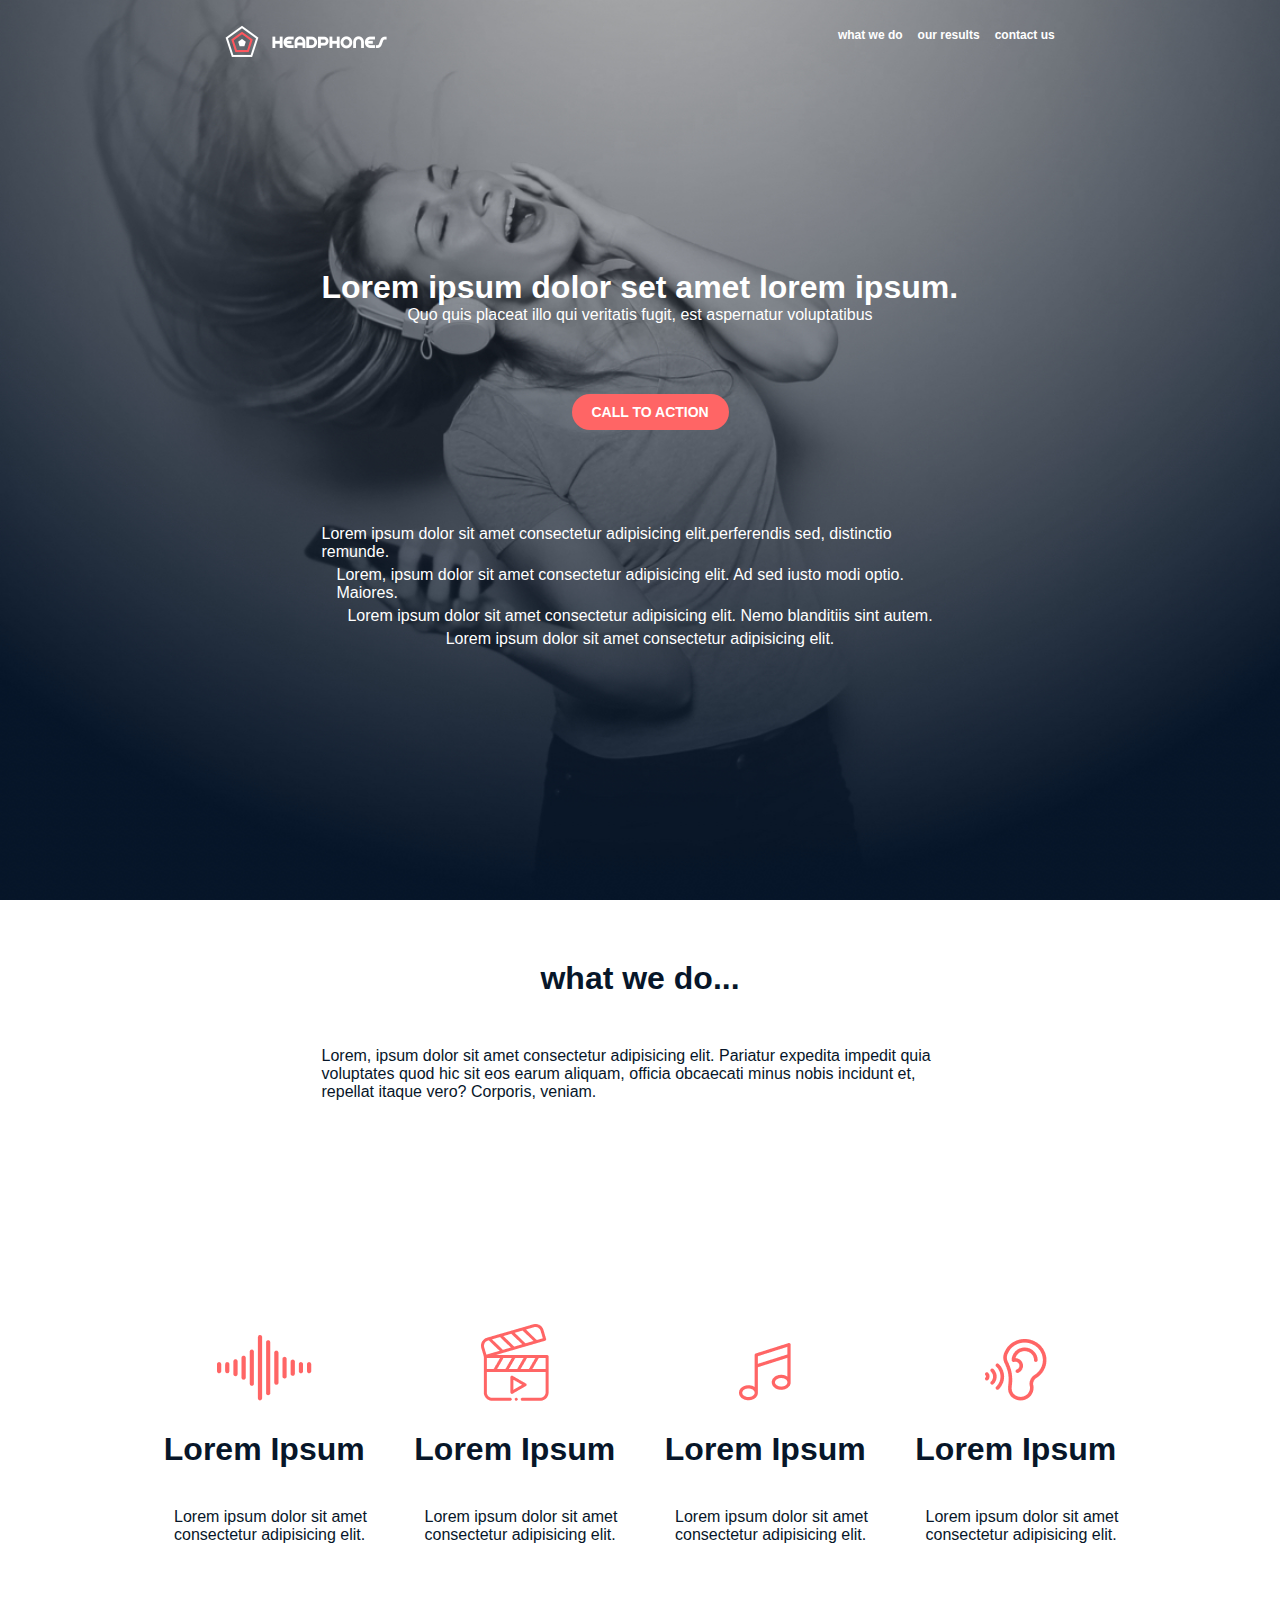
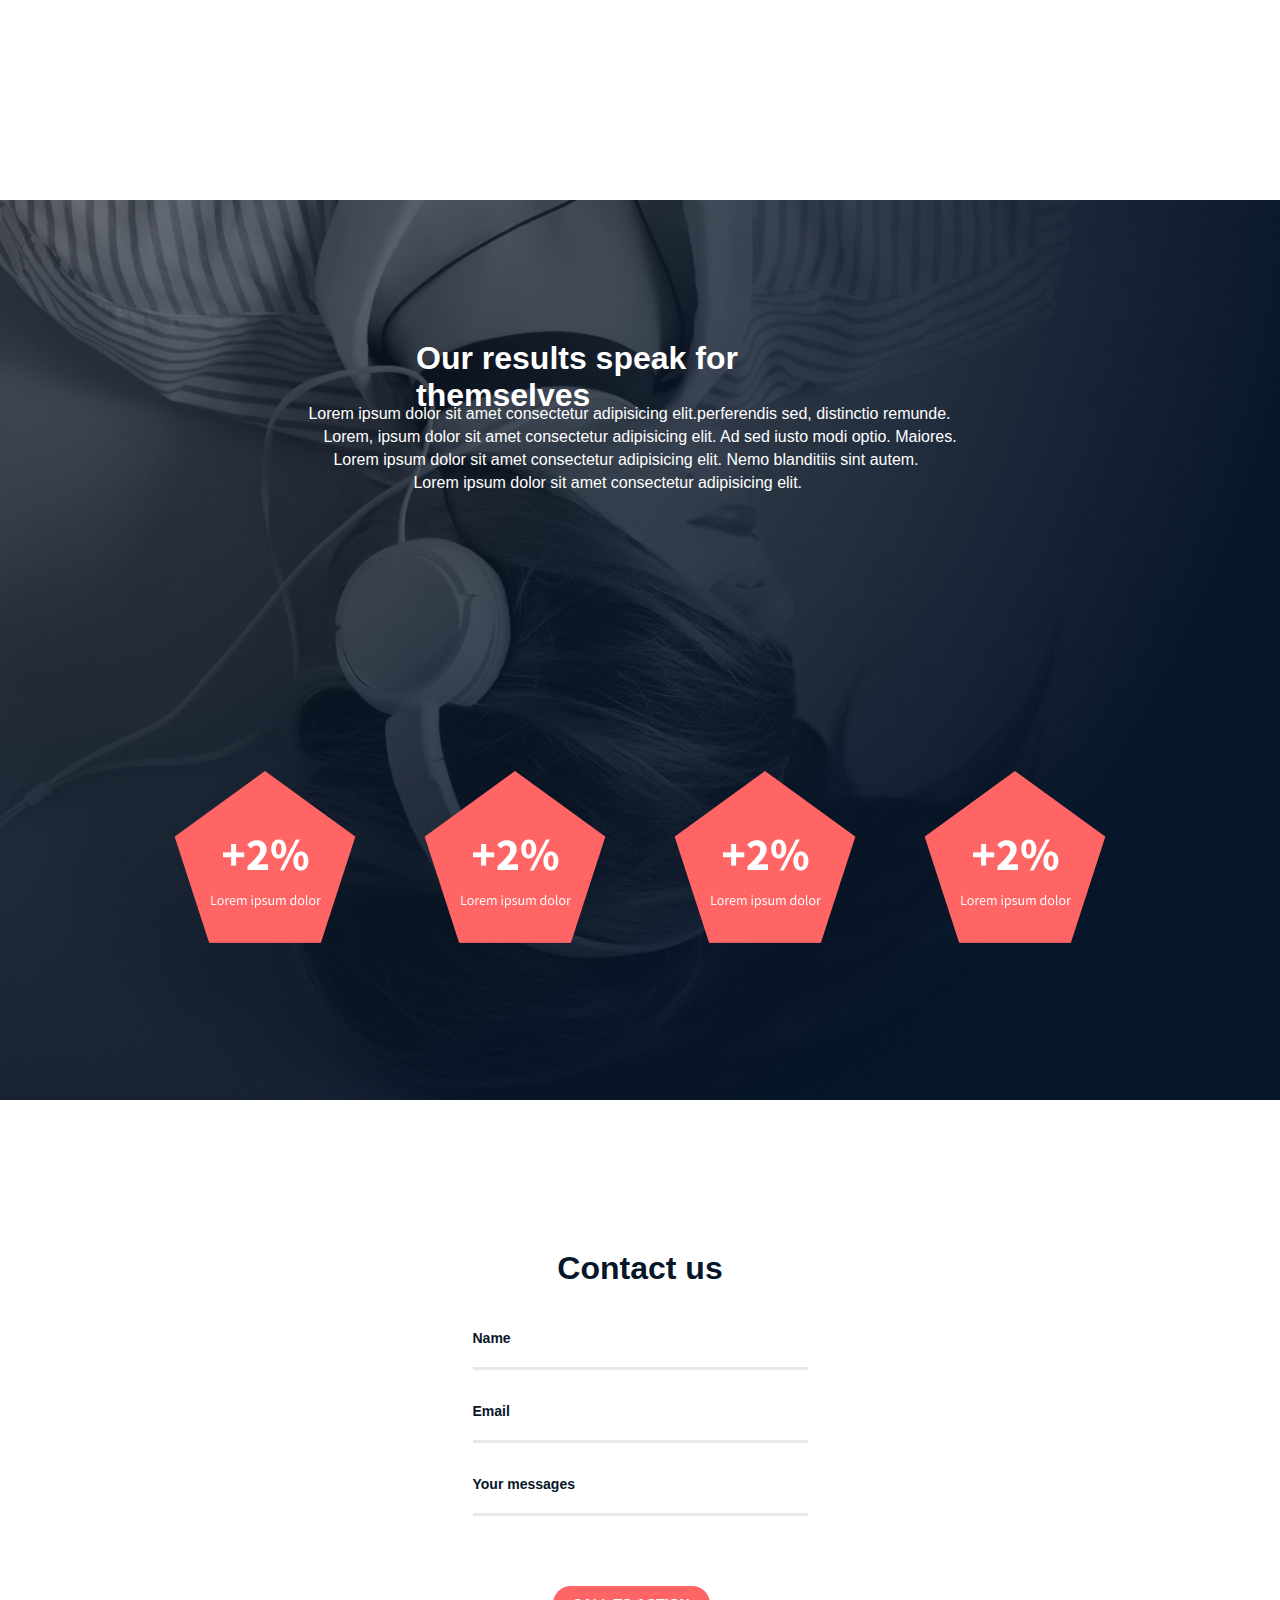
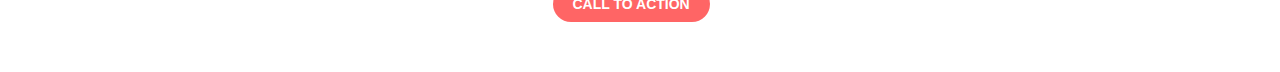
<file: 3-index.html>
<!DOCTYPE html>
<html lang="en">

<head>
    <meta charset="UTF-8">
    <meta name="viewport" content="width=device-width, initial-scale=1.0">
    <meta name="description"
        content="this is a headphone design webpage. where you will see headphone pics and designs and logos.">
    <meta name="author" content="yilikal ayalew">
    <link rel="stylesheet" href="3-style.css">
    <link href="https://fonts.cdnfonts.com/css/source-sans-pro" rel="stylesheet">
    <link href="https://fonts.cdnfonts.com/css/spin-cycle-3d-ot-2" rel="stylesheet">
    <title>Headphones</title>
</head>

<body>
    <!-- header files and nav -->
    <header>
        <div class="header-content">

            <div class="hamburger">
                <input type="checkbox" id="check" name="" value="">
                <label for="check"><img src="./assest/menu.png" alt=""></label>
            </div>

            <!-- header logo and nav    -->
            <div class="logo">
                <img src="./assest/logo_headphones.png" alt="headphones logo">
                <ul>
                    <li><a href="#what we do">what we do</a></li>
                    <li><a href="# our results">our results</a> </li>
                    <li><a href="# contact us">contact us</a></li>
                </ul>
            </div>
        </div>
        <!-- main-topic in the header -->
        <div class="main-topic">
            <h1>Lorem ipsum dolor set amet lorem ipsum.</h1>
            <p> Quo quis placeat illo qui veritatis fugit, est aspernatur voluptatibus </p>
            <button class="btn">CALL TO ACTION</button>
            <p class="p1"> Lorem ipsum dolor sit amet consectetur adipisicing elit.perferendis sed, distinctio
                remunde.</p>
            <P class="p2">Lorem, ipsum dolor sit amet consectetur adipisicing elit. Ad sed iusto modi optio.
                Maiores.
            </P>
            <div class="p3">Lorem ipsum dolor sit amet consectetur adipisicing elit. Nemo blanditiis sint autem.</div>
            <p class="p4">Lorem ipsum dolor sit amet consectetur adipisicing elit. </p>
        </div>
    </header>
    <!-- end of header -->

    <!-- main starts -->
    <main>
        <!-- main section1 starts  -->
        <section class="section-1">
            <div class="we-do-testi">
                <div class="we-do">
                    <h1><strong>what we do...</strong></h1>
                </div>
                <div class="we-do-2">
                    <p>Lorem, ipsum dolor sit amet consectetur adipisicing elit. Pariatur expedita impedit quia
                        voluptates quod hic sit eos earum aliquam, officia obcaecati minus nobis incidunt et, repellat
                        itaque vero? Corporis, veniam.</p>
                </div>
            </div>
            <div class="we-do-testi1">
                <div class="do-logo1">
                    <img src="./assest/sound_frequency.png" alt="sound_frequency">
                    <h1>Lorem Ipsum</h1>
                    <p>Lorem ipsum dolor sit amet consectetur adipisicing elit.</p>
                </div>
                <div class="do-logo2">
                    <img src="./assest/video.png" alt="video">
                    <h1>Lorem Ipsum</h1>
                    <p>Lorem ipsum dolor sit amet consectetur adipisicing elit.</p>
                </div>
                <div class="do-logo3">
                    <img src="./assest/music.png" alt="music">
                    <h1>Lorem Ipsum</h1>
                    <p>Lorem ipsum dolor sit amet consectetur adipisicing elit.</p>
                </div>
                <div class="do-logo4">
                    <img src="./assest/hearing.png" alt="hearing">
                    <h1>Lorem Ipsum</h1>
                    <p>Lorem ipsum dolor sit amet consectetur adipisicing elit.</p>
                </div>
            </div>
        </section>
        <!-- main section1 ends -->

        <!-- main section2 starts -->
        <section class="section-2">
            <div class="results">
                <h1>Our results speak for themselves</h1>
                <p class="p1"> Lorem ipsum dolor sit amet consectetur adipisicing elit.perferendis sed, distinctio
                    remunde.</p>
                <P class="p2">Lorem, ipsum dolor sit amet consectetur adipisicing elit. Ad sed iusto modi optio.
                    Maiores.
                </P>
                <div class="p3">Lorem ipsum dolor sit amet consectetur adipisicing elit. Nemo blanditiis sint autem.
                </div>
                <span class="p4"> Lorem ipsum dolor sit amet consectetur adipisicing elit. </span>
            </div>
            <div class="results-logo">
                <img src="./assest/dot_4.png" alt="stat4">
                <img src="./assest/dot_4.png" alt="stat3">
                <img src="./assest/dot_4.png" alt="stat2">
                <img src="./assest/dot_4.png" alt="stat1">
            </div>
        </section>
        <!-- main section2 ends -->

        <section class="section-3">
            <div class="form">
                <h1>Contact us</h1>
                <form action="https://https://httpbin.org/get" method="get">
                    <div class="name">
                        <label for="name">Name</label>
                        <input type="text" name="name" id="name" autocomplete="on">
                    </div>
                    <div class="email">
                        <label for="Email">Email</label>
                        <input type="text" name="Email" id="Email"  autocomplete="on" required>
                    </div>
                    <div class="message">
                        <label for="messages">Your messages</label>
                        <input type="text" name="messages" id="messages" >
                    </div>

                </form>
                <button class="btn2">CALL TO ACTION</button>
            </div>
        </section>
    </main>
</body>

</html>
</file>
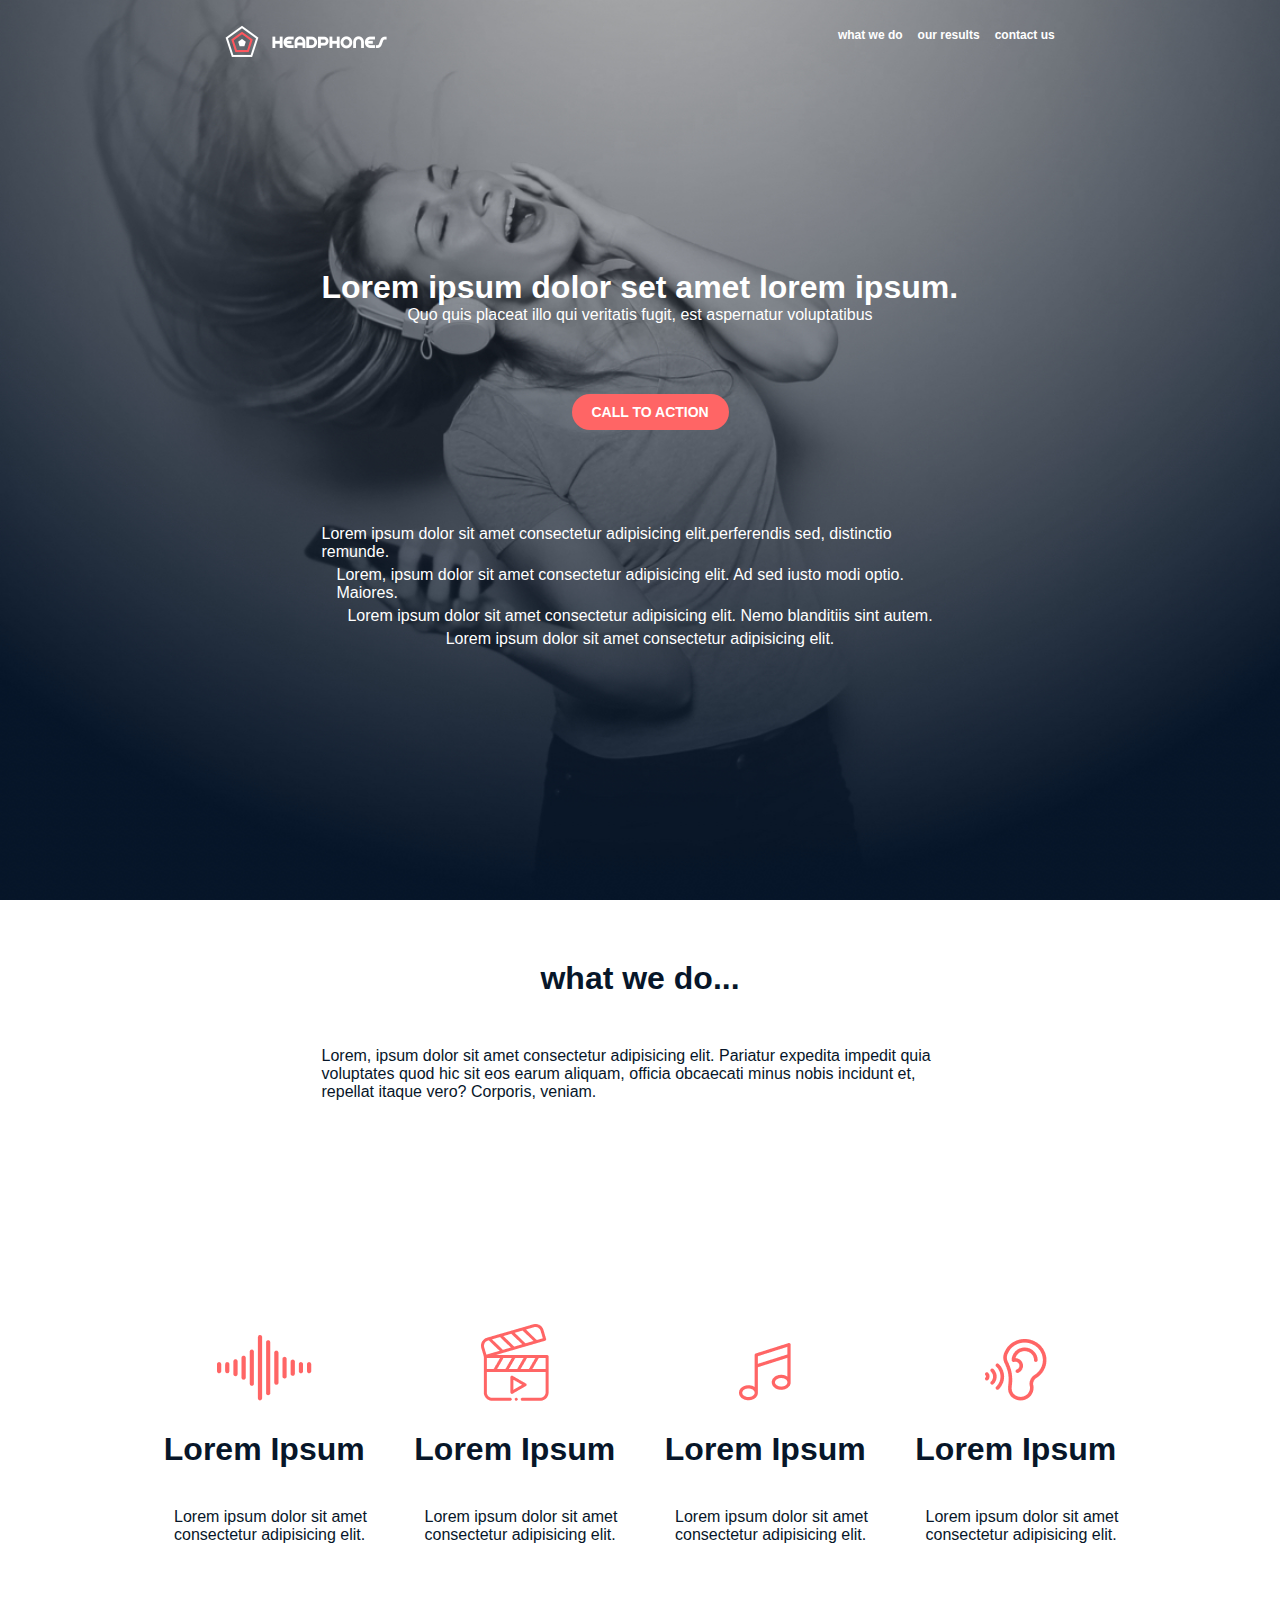
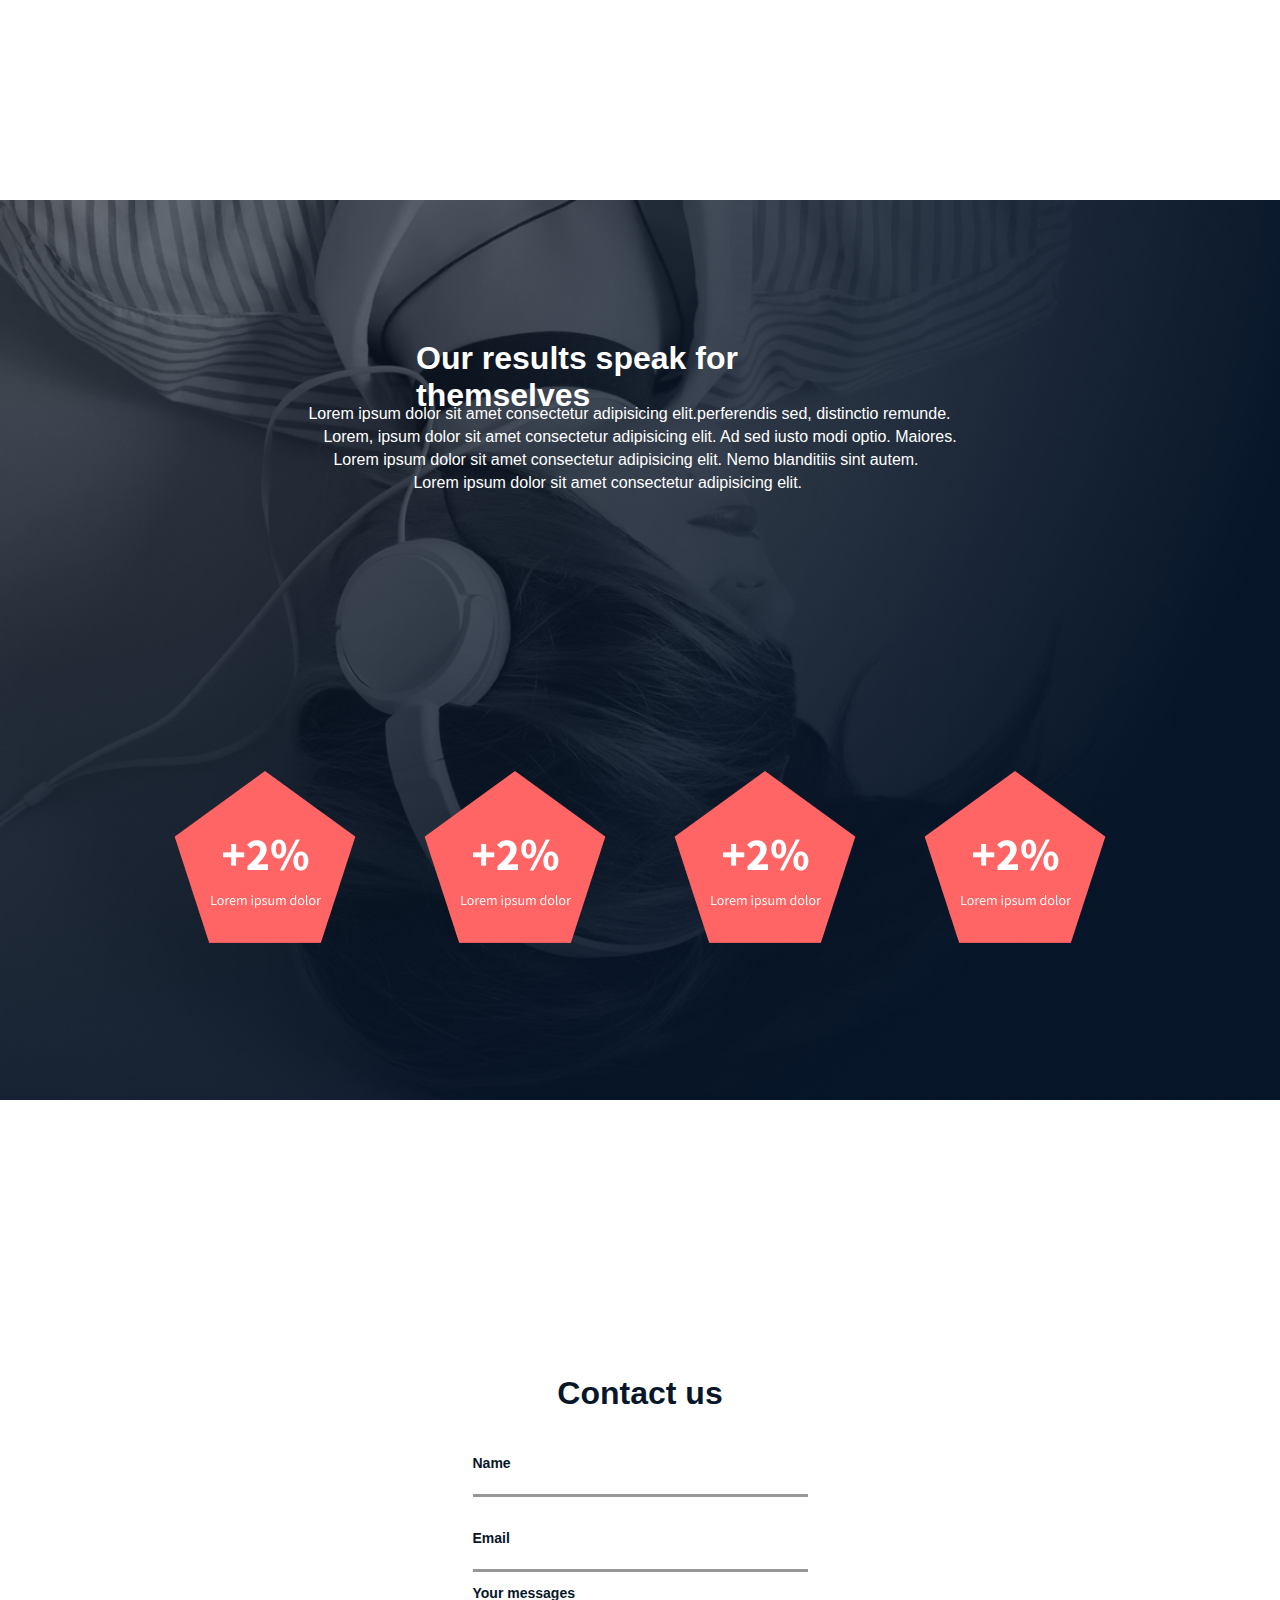
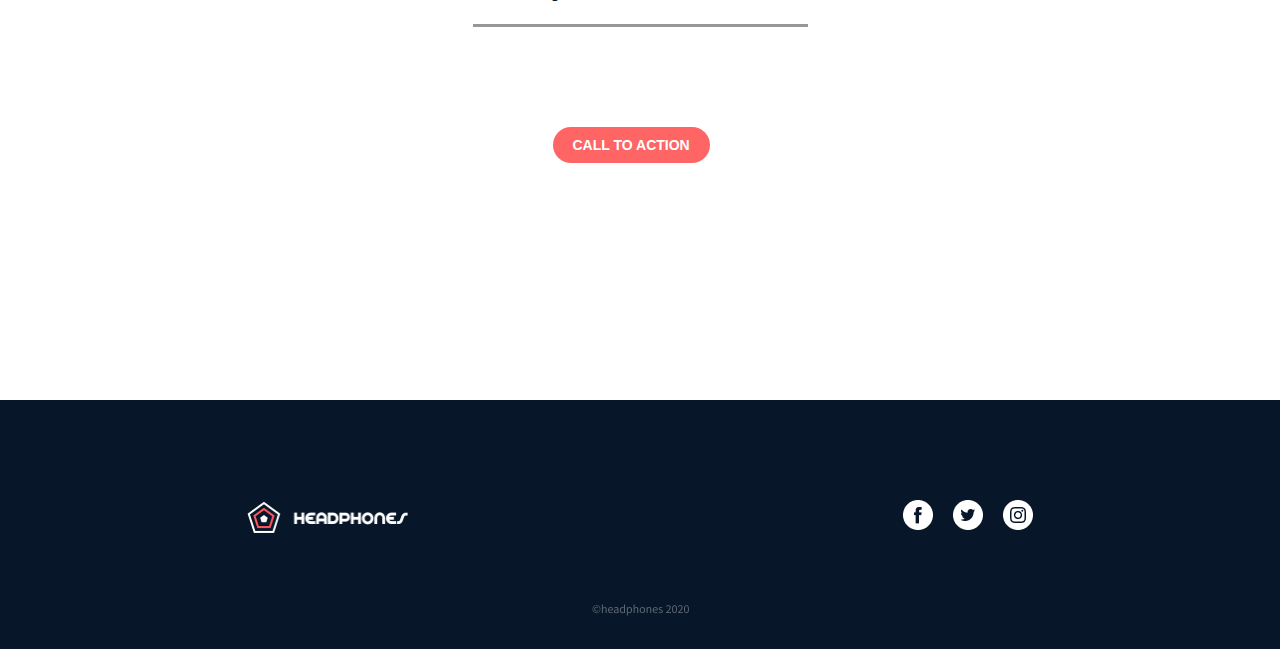
<file: 4-index.html>
<!DOCTYPE html>
<html lang="en">

<head>
    <meta charset="UTF-8">
    <meta name="viewport" content="width=device-width, initial-scale=1.0">
    <meta name="description"
        content="this is a headphone design webpage. where you will see headphone pics and designs and logos.">
    <meta name="author" content="yilikal ayalew">
    <link rel="stylesheet" href="4-style.css">
    <link rel="stylesheet" href="responsive.css">
    <link href="https://fonts.cdnfonts.com/css/source-sans-pro" rel="stylesheet">
    <link href="https://fonts.cdnfonts.com/css/spin-cycle-3d-ot-2" rel="stylesheet">
    <title>Headphones</title>
</head>

<body>
    <!-- header files and nav -->
    <header>
        <div class="header-content">
            <div class="hamburger">
                <input type="checkbox" id="check" name="" value="">
                <label for="check"><img src="./assest/menu.png" alt=""></label>
            </div>

            <!-- header logo and nav    -->
            <div class="logo">
                <img src="./assest/logo_headphones.png" alt="headphones logo">
                <ul>
                    <li><a href="#">what we do</a></li>
                    <li><a href="#">our results</a> </li>
                    <li><a href="# ">contact us</a></li>
                </ul>
            </div>
        </div>
        <!-- main-topic in the header -->
        <div class="main-topic">
            <h1>Lorem ipsum dolor set amet lorem ipsum.</h1>
            <p> Quo quis placeat illo qui veritatis fugit, est aspernatur voluptatibus </p>
            <button class="btn">CALL TO ACTION</button>
            <p class="p1"> Lorem ipsum dolor sit amet consectetur adipisicing elit.perferendis sed, distinctio
                remunde.</p>
            <P class="p2">Lorem, ipsum dolor sit amet consectetur adipisicing elit. Ad sed iusto modi optio.
                Maiores.
            </P>
            <div class="p3">Lorem ipsum dolor sit amet consectetur adipisicing elit. Nemo blanditiis sint autem.</div>
            <p class="p4">Lorem ipsum dolor sit amet consectetur adipisicing elit. </p>
        </div>
    </header>
    <!-- end of header -->

    <!-- main starts -->
    <main>
        <!-- main section1 starts  -->
        <section class="section-1">
            <div class="we-do-testi">
                <div class="we-do">
                    <h1><strong>what we do...</strong></h1>
                </div>
                <div class="we-do-2">
                    <p>Lorem, ipsum dolor sit amet consectetur adipisicing elit. Pariatur expedita impedit quia
                        voluptates quod hic sit eos earum aliquam, officia obcaecati minus nobis incidunt et, repellat
                        itaque vero? Corporis, veniam.</p>
                </div>
            </div>
            <div class="we-do-testi1">
                <div class="do-logo1">
                    <img src="./assest/sound_frequency.png" alt="sound_frequency">
                    <h1>Lorem Ipsum</h1>
                    <p>Lorem ipsum dolor sit amet consectetur adipisicing elit.</p>
                </div>
                <div class="do-logo2">
                    <img src="./assest/video.png" alt="video">
                    <h1>Lorem Ipsum</h1>
                    <p>Lorem ipsum dolor sit amet consectetur adipisicing elit.</p>
                </div>
                <div class="do-logo3">
                    <img src="./assest/music.png" alt="music">
                    <h1>Lorem Ipsum</h1>
                    <p>Lorem ipsum dolor sit amet consectetur adipisicing elit.</p>
                </div>
                <div class="do-logo4">
                    <img src="./assest/hearing.png" alt="hearing">
                    <h1>Lorem Ipsum</h1>
                    <p>Lorem ipsum dolor sit amet consectetur adipisicing elit.</p>
                </div>
            </div>
        </section>
        <!-- main section1 ends -->

        <!-- main section2 starts -->
        <section class="section-2">
            <div class="results">
                <h1>Our results speak for themselves</h1>
                <p class="p1"> Lorem ipsum dolor sit amet consectetur adipisicing elit.perferendis sed, distinctio
                    remunde.</p>
                <P class="p2">Lorem, ipsum dolor sit amet consectetur adipisicing elit. Ad sed iusto modi optio.
                    Maiores.
                </P>
                <div class="p3">Lorem ipsum dolor sit amet consectetur adipisicing elit. Nemo blanditiis sint autem.
                </div>
                <span class="p4"> Lorem ipsum dolor sit amet consectetur adipisicing elit. </span>
            </div>
            <div class="results-logo">
                <img src="./assest/dot_4.png" alt="stat4">
                <img src="./assest/dot_4.png" alt="stat3">
                <img src="./assest/dot_4.png" alt="stat2">
                <img src="./assest/dot_4.png" alt="stat1">
            </div>
        </section>
        <!-- main section2 ends -->

        <!-- contact us section -->
        <section class="section-3">
            <div class="form">
                <h1>Contact us</h1>
                <form action="https://https://httpbin.org/get" method="get">
                    <div class="name">
                        <label for="name">Name</label>
                        <input type="text" name="name" id="name" autocomplete="on" >
                    </div>
                    <div class="email">
                        <label for="Email">Email</label>
                        <input type="text" name="Email" id="Email" autocomplete="on" required>
                    </div>
                    <div class="message">
                        <label for="messages">Your messages</label>
                        <input type="text" name="messages" id="messages">
                    </div>
                    <button type="submit" class="btn2">CALL TO ACTION</button>
                </form>      
            </div>
        </section>
        <!-- contact us section ends -->
    </main>
    <!-- main ends -->

    <!-- footer begins -->
    <footer>
        <div class="social">
            <img src="./assest/logo_headphones.png" class= "footer_logo" alt="headphone logo">
            <ul>
                <li><a href="Facebook.com"><img src="./assest/facebook.png" alt=""></a></li>
                <li><a href="Twitter.om"><img src="./assest/Twitter_White.png" alt=""></a></li>
                <li><a href="Instagram.com"><img src="./assest/Instagram_White.png" alt=""></a></li>
            </ul>
        </div>
        <div class="footer_copy">
            <img src="./assest/headphones 2020.png" alt="">
        </div>
    </footer>
    
    <!-- footer ends -->
</body>
</html>
</file>
<file: 0-style.css>
*{
    margin: 0 auto;
    padding: 0;
    box-sizing: border-box;
}

body{
    margin: 0;
    padding: 0;
    font-family: 'Source Sans Pro', sans-serif;
    color: #fff;
    min-width: 100%;
    font-size: 16px;
    overflow-x: hidden;
}

header{ 
    width: 100vw; 
    height: 100vh;
    background-image: url(../assest/headphones_hero_1.jpg); 
    background-size: cover;
    background-position: center;
    display: flex;
    flex-direction: column;

}

.header-content{
    display:flex;
    height: 32px;
    padding-top:15px;
    justify-content: space-between;
    margin-top: 10px;
    
}

.hamburger{
    display:none;
    margin-left: 50px;
}
.logo{
    display:flex;
    justify-content: space-between;
    width: 100vw;
}

.logo img{
    height: 32px;
}
.header-content ul{
    display:flex;
    list-style: none;
    gap:15px;
 }

li a {
  text-decoration: none;
  font-size: 12px;
  font-weight: bold;
  width: 55px;
  color: #fff;
  padding-bottom: 5px;
  
}

a:hover{
    color:#FF6565;
}

.main-topic
{
    display:flex;
    justify-content: center;
    align-self: center;
    flex-direction: column;
    margin:260px;
    width:637px;
    height:313px;
}


.main-topic h1{
    width: 678px;
    height:40px ;
}


.btn{
    border: #FF6565;
    background-color:#FF6565;
    border-radius: 22px;
    font-family: 'Source Sans Pro', sans-serif;
    color: #fff;
    font-weight: bold;
    font-size: 14px;
    padding: 10px 20PX;
    margin-top: 70px;
    margin-left:250px;
    margin-bottom: 70px;
    cursor: pointer;
}

.btn:hover{
    opacity:0.9;
}

.main-topic p{
    font-size:16px;
}

.main-topic .p1{
   padding-top: 25px;
}

.main-topic .p2{
    padding:5px 15px 0;
}

.main-topic .p3{
    padding:5px 25px 0;
}

.main-topic .p4{
    padding:5px 25px 0;
}

main{
    color: #071629;
}

.section-1{
    width:100vw;
    height: 100vh;
    display: flex;
    flex-direction: column;
}

.we-do-testi{
    display:flex;
    flex-direction: column;
    justify-content: center;
    width:637px;
    margin-top: 60px;
}

.we-do-testi h1{
    font-size: 32px;
}

.we-do-2{
    margin-top: 50px;
}

.we-do-testi1{
    display:flex;
    width:1002px;
    height: 193px;
    align-items:flex-end;
    margin-top: 250px;
}

.do-logo1{
    display: flex;
    flex-direction: column;
    justify-content: center;
}
.do-logo1 p{
    margin-top: 40px;
    margin-left: 35px;
}

.do-logo1 h1{
    margin-top: 30px;
}

.do-logo2{
    display: flex;
    flex-direction: column;
    justify-content: center;
}
.do-logo2 p{
    margin-top: 40px;
    margin-left: 35px;
}

.do-logo2 h1{
    margin-top: 30px;
}

.do-logo3{
    display: flex;
    flex-direction: column;
    justify-content: center;
}
.do-logo3 p{
    margin-top: 40px;
    margin-left: 35px;
}

.do-logo3 h1{
    margin-top: 30px;
}
.do-logo4{
    display: flex;
    flex-direction: column;
    justify-content: center;
}
.do-logo4 p{
    margin-top: 40px;
    margin-left: 35px;
}

.do-logo4 h1{
    margin-top: 30px;
}

.section-2{
    background-image: url(./assest/headphones_hero_2.jpg);
    height: 100vh;
    background-size: cover;
    display:flex;
    flex-direction: column;
    justify-content: space-around;
    color: #fff;
}

.results-logo{
    display: flex;
    gap:60px;
}

.results h1{
    width: 448px;
    height:40px ;
}

.results p{
    font-size:16px;
}

.results .p1{
   padding-top: 25px;
}

.results .p2{
    padding:5px 15px 0;
}

.results .p3{
    padding:5px 25px 5px;
}
 
.results span{
    padding:5px 105px 0;
   
}
</file>
<file: 1-style.css>
*{
    margin: 0 auto;
    padding: 0;
    box-sizing: border-box;
}

body{
    margin: 0;
    padding: 0;
    font-family: 'Source Sans Pro', sans-serif;
    color: #fff;
    min-width: 100%;
    font-size: 16px;
    overflow-x: hidden;
}

header{ 
    width: 100vw; 
    height: 100vh;
    background-image: url(../assest/headphones_hero_1.jpg); 
    background-size: cover;
    background-position: center;
    display: flex;
    flex-direction: column;

}

.header-content{
    display:flex;
    height: 32px;
    padding-top:15px;
    justify-content: space-between;
    margin-top: 10px;
    
}

.hamburger{
    display:none;
    margin-left: 50px;
}
.logo{
    display:flex;
    justify-content: space-between;
    width: 100vw;
}

.logo img{
    height: 32px;
}
.header-content ul{
    display:flex;
    list-style: none;
    gap:15px;
 }

li a {
  text-decoration: none;
  font-size: 12px;
  font-weight: bold;
  width: 55px;
  color: #fff;
  padding-bottom: 5px;
  
}

a:hover{
    color:#FF6565;
}

.main-topic
{
    display:flex;
    justify-content: center;
    align-self: center;
    flex-direction: column;
    margin:260px;
    width:637px;
    height:313px;
}


.main-topic h1{
    width: 678px;
    height:40px ;
}


.btn{
    border: #FF6565;
    background-color:#FF6565;
    border-radius: 22px;
    font-family: 'Source Sans Pro', sans-serif;
    color: #fff;
    font-weight: bold;
    font-size: 14px;
    padding: 10px 20PX;
    margin-top: 70px;
    margin-left:250px;
    margin-bottom: 70px;
    cursor: pointer;
}

.btn:hover{
    opacity:0.9;
}

.main-topic p{
    font-size:16px;
}

.main-topic .p1{
   padding-top: 25px;
}

.main-topic .p2{
    padding:5px 15px 0;
}

.main-topic .p3{
    padding:5px 25px 0;
}

.main-topic .p4{
    padding:5px 25px 0;
}

main{
    color: #071629;
}

.section-1{
    width:100vw;
    height: 100vh;
    display: flex;
    flex-direction: column;
}

.we-do-testi{
    display:flex;
    flex-direction: column;
    justify-content: center;
    width:637px;
    margin-top: 60px;
}

.we-do-testi h1{
    font-size: 32px;
}

.we-do-2{
    margin-top: 50px;
}

.we-do-testi1{
    display:flex;
    width:1002px;
    height: 193px;
    align-items:flex-end;
    margin-top: 250px;
}

.do-logo1{
    display: flex;
    flex-direction: column;
    justify-content: center;
}
.do-logo1 p{
    margin-top: 40px;
    margin-left: 35px;
}

.do-logo1 h1{
    margin-top: 30px;
}

.do-logo2{
    display: flex;
    flex-direction: column;
    justify-content: center;
}
.do-logo2 p{
    margin-top: 40px;
    margin-left: 35px;
}

.do-logo2 h1{
    margin-top: 30px;
}

.do-logo3{
    display: flex;
    flex-direction: column;
    justify-content: center;
}
.do-logo3 p{
    margin-top: 40px;
    margin-left: 35px;
}

.do-logo3 h1{
    margin-top: 30px;
}
.do-logo4{
    display: flex;
    flex-direction: column;
    justify-content: center;
}
.do-logo4 p{
    margin-top: 40px;
    margin-left: 35px;
}

.do-logo4 h1{
    margin-top: 30px;
}

.section-2{
    background-image: url(./assest/headphones_hero_2.jpg);
    height: 100vh;
    background-size: cover;
    display:flex;
    flex-direction: column;
    justify-content: space-around;
    color: #fff;
}

.results-logo{
    display: flex;
    gap:60px;
}

.results h1{
    width: 448px;
    height:40px ;
}

.results p{
    font-size:16px;
}

.results .p1{
   padding-top: 25px;
}

.results .p2{
    padding:5px 15px 0;
}

.results .p3{
    padding:5px 25px 5px;
}
 
.results span{
    padding:5px 105px 0;
   
}
</file>
<file: 100-styles.css>
*{
    margin: 0 auto;
    padding: 0;
    box-sizing: border-box;
}

body{
    margin: 0;
    padding: 0;
    font-family: 'Source Sans Pro', sans-serif;
    color: #fff;
    min-width: 100vw;
    font-size: 16px;
    overflow-x: hidden;
}

header{ 
    width: 100vw; 
    height: 100vh;
    background-image: url(../assest/headphones_hero_1.jpg); 
    background-size: cover;
    background-position: center;
    display: flex;
    flex-direction: column;

}

.header-content{
    display:flex;
    height: 32px;
    padding-top:15px;
    justify-content: space-between;
    margin-top: 10px;
    
}

.hamburger{
    display:none;
    margin-left: 50px;
}

#check:checked ::after{
    transform: rotate(-405deg);
}
.logo{
    display:flex;
    justify-content: space-between;
    width: 100vw;
}

.logo img{
    height: 32px;
}
.header-content ul{
    display:flex;
    list-style: none;
    gap:15px;
 }

li a {
  text-decoration: none;
  font-size: 12px;
  font-weight: bold;
  width: 55px;
  color: #fff;
  padding-bottom: 5px;
  
}

a:hover{
    color:#FF6565;
}

.main-topic
{
    display:flex;
    justify-content: center;
    align-self: center;
    flex-direction: column;
    margin:260px;
    width:637px;
    height:313px;
}


.main-topic h1{
    width: 678px;
    height:40px ;
}


.btn{
    border: #FF6565;
    background-color:#FF6565;
    border-radius: 22px;
    font-family: 'Source Sans Pro', sans-serif;
    color: #fff;
    font-weight: bold;
    font-size: 14px;
    padding: 10px 20PX;
    margin-top: 70px;
    margin-left:250px;
    margin-bottom: 70px;
    cursor: pointer;
}

.btn:hover{
    opacity:0.9;
}

.main-topic p{
    font-size:16px;
}

.main-topic .p1{
   padding-top: 25px;
}

.main-topic .p2{
    padding:5px 15px 0;
}

.main-topic .p3{
    padding:5px 25px 0;
}

.main-topic .p4{
    padding:5px 25px 0;
}

main{
    color: #071629;
    width: 100vw;
}

.section-1{
    width:100vw;
    height: 100vh;
    display: flex;
    flex-direction: column;
}

.we-do-testi{
    display:flex;
    flex-direction: column;
    justify-content: center;
    width:637px;
    margin-top: 60px;
}

.we-do-testi h1{
    font-size: 32px;
}

.we-do-2{
    margin-top: 50px;
}

.we-do-testi1{
    display:flex;
    width:1002px;
    height: 193px;
    align-items:flex-end;
    margin-top: 250px;
}

.do-logo1{
    display: flex;
    flex-direction: column;
    justify-content: center;
}
.do-logo1 p{
    margin-top: 40px;
    margin-left: 35px;
}

.do-logo1 h1{
    margin-top: 30px;
}

.do-logo2{
    display: flex;
    flex-direction: column;
    justify-content: center;
}
.do-logo2 p{
    margin-top: 40px;
    margin-left: 35px;
}

.do-logo2 h1{
    margin-top: 30px;
}

.do-logo3{
    display: flex;
    flex-direction: column;
    justify-content: center;
}
.do-logo3 p{
    margin-top: 40px;
    margin-left: 35px;
}

.do-logo3 h1{
    margin-top: 30px;
}
.do-logo4{
    display: flex;
    flex-direction: column;
    justify-content: center;
}
.do-logo4 p{
    margin-top: 40px;
    margin-left: 35px;
}

.do-logo4 h1{
    margin-top: 30px;
}

.section-2{
    background-image: url(./assest/headphones_hero_2.jpg);
    height: 100vh;
    background-size: cover;
    display:flex;
    flex-direction: column;
    justify-content: space-around;
    color: #fff;
}

.results-logo{
    display: flex;
    gap:60px;
}

.results h1{
    width: 448px;
    height:40px ;
}

.results p{
    font-size:16px;
}

.results-p1{
   padding-top: 25px;
}

.results-p2{
    padding:5px 15px 0;
}

.results-p3{
    padding:5px 25px 5px;
}
 
.results-p4{
    padding:5px 105px 0;
}

.section-3{
display: flex;
flex-direction: column;
justify-content: center;
align-items: center;
height: 100vh;
}
.form{
    height:350px;
    width:335px;
    border:none;
    font-size: 18px;
}

.form h1{
    font-size:32px;
    text-align: center;
    margin-bottom: 40px;
}
.btn2{
    border: #FF6565;
    background-color:#FF6565;
    border-radius: 22px;
    color: #fff;
    font-family: 'Source Sans Pro', sans-serif;
    font-weight: bold;
    font-weight: bold;
    font-size: 14px;
    padding: 10px 20PX;
    cursor: pointer;
    margin-top: 100px;
    margin-left:80px;
    margin-bottom: 70px; 
}

.btn2:hover{  
    opacity:0.9;
}

input{
    border:none;
    outline:none;
    border-bottom: #979797 solid;
    width:335px;
    font-size: 18px;
    font-family: 'Source Sans Pro', sans-serif;
}

label{
    font-size: 14px;
    font-weight:bold;
}
.name{
    padding-bottom: 30px;
} 

.email{
    padding-bottom: 10px;
}

.messages{
    padding-bottom: 30px;
} 

footer{
    height: 249px;
    background-color: #071629;
}

.social{
    display: flex;
    justify-content: space-evenly;
    align-items: center;
    padding-top: 100px;
}

.footer_logo{
    height:32px;
    width:161px;

}
.social ul{
    list-style: none;
    display: flex;
    gap:20px;
}


.footer_copy{
    display:flex;
    justify-content: center;
    margin-top: 70px;
}


.we-do-testi1 {
  position: relative;
  animation: do-logo2 5s 1;
}

@keyframes do-logo2 {
  0%   {top: 0px;}
  25%  {top: 200px;}
  75%  {top: 50px;}
  100% {top: 0px;}
}

.results{
  display: inline-block;
}

.results-p1, .results-p2, .results-p3, .results-p4{
  overflow: hidden;
  border-right: .15em solid orange;
  white-space: nowrap;
  animation: 
    typing 5s forwards;
  width: 0;
}
@keyframes typing {
  from { width: 0 }
  to { width: 100% }
}
</file>
<file: responsive.css>
@media screen and (max-width: 600px){
    .hamburger{
        display: flex;
        margin-right: 400px;
        }

    .hamburger:checked {
        transform: (-406deg);
    }

     .hamburger input{
        display: none;
     }

    .logo{
        display:none;
    }
    .logo>img{
        display:block;
    }
    header{
        width:100%;
    }
}

@media screen and (max-width: 600px){
.we-do-testi1{
    flex-wrap:wrap;
    margin:10px;
    width:100%;
    height: 100%;
}
.do-logo1 h1 p{
    height: 100px;
}
.do-logo2 h1 p{
    height: 80px;
}
.do-logo3 h1 p{
    height: 80px;
}
.do-logo4 h1 p{
    height: 80px;
}
.results-logo{
    flex-wrap: wrap;
}

.section-2{
    margin-top:400px;
}
}
</file>
<file: 101-styles.css>
*{
    margin: 0 auto;
    padding: 0;
    box-sizing: border-box;
}

body{
    margin: 0;
    padding: 0;
    font-family: 'Source Sans Pro', sans-serif;
    color: #fff;
    min-width: 100vw;
    font-size: 16px;
    overflow-x: hidden;
}

header{ 
    width: 100vw; 
    height: 100vh;
    background-image: url(../assest/headphones_hero_1.jpg); 
    background-size: cover;
    background-position: center;
    display: flex;
    flex-direction: column;

}

.header-content{
    display:flex;
    height: 32px;
    padding-top:15px;
    justify-content: space-between;
    margin-top: 10px;
    
}

.hamburger{
    display:none;
    margin-left: 50px;
}

#check:checked ::after{
    transform: rotate(-405deg);
}
.logo{
    display:flex;
    justify-content: space-between;
    width: 100vw;
}

.logo img{
    height: 32px;
}
.header-content ul{
    display:flex;
    list-style: none;
    gap:15px;
 }

li a {
  text-decoration: none;
  font-size: 12px;
  font-weight: bold;
  width: 55px;
  color: #fff;
  padding-bottom: 5px;
  
}

a:hover{
    color:#FF6565;
}

.main-topic
{
    display:flex;
    justify-content: center;
    align-self: center;
    flex-direction: column;
    margin:260px;
    width:637px;
    height:313px;
}


.main-topic h1{
    width: 678px;
    height:40px ;
}


.btn{
    border: #FF6565;
    background-color:#FF6565;
    border-radius: 22px;
    font-family: 'Source Sans Pro', sans-serif;
    color: #fff;
    font-weight: bold;
    font-size: 14px;
    padding: 10px 20PX;
    margin-top: 70px;
    margin-left:250px;
    margin-bottom: 70px;
    cursor: pointer;
}

.btn:hover{
    opacity:0.9;
}

.main-topic p{
    font-size:16px;
}

.main-topic .p1{
   padding-top: 25px;
}

.main-topic .p2{
    padding:5px 15px 0;
}

.main-topic .p3{
    padding:5px 25px 0;
}

.main-topic .p4{
    padding:5px 25px 0;
}

main{
    color: #071629;
    width: 100vw;
}

.section-1{
    width:100vw;
    height: 100vh;
    display: flex;
    flex-direction: column;
}

.we-do-testi{
    display:flex;
    flex-direction: column;
    justify-content: center;
    width:637px;
    margin-top: 60px;
}

.we-do-testi h1{
    font-size: 32px;
}

.we-do-2{
    margin-top: 50px;
}

.we-do-testi1{
    display:flex;
    width:1002px;
    height: 193px;
    align-items:flex-end;
    margin-top: 250px;
}

.do-logo1{
    display: flex;
    flex-direction: column;
    justify-content: center;
}
.do-logo1 p{
    margin-top: 40px;
    margin-left: 35px;
}

.do-logo1 h1{
    margin-top: 30px;
}

.do-logo2{
    display: flex;
    flex-direction: column;
    justify-content: center;
}
.do-logo2 p{
    margin-top: 40px;
    margin-left: 35px;
}

.do-logo2 h1{
    margin-top: 30px;
}

.do-logo3{
    display: flex;
    flex-direction: column;
    justify-content: center;
}
.do-logo3 p{
    margin-top: 40px;
    margin-left: 35px;
}

.do-logo3 h1{
    margin-top: 30px;
}
.do-logo4{
    display: flex;
    flex-direction: column;
    justify-content: center;
}
.do-logo4 p{
    margin-top: 40px;
    margin-left: 35px;
}

.do-logo4 h1{
    margin-top: 30px;
}

.section-2{
    background-image: url(./assest/headphones_hero_2.jpg);
    height: 100vh;
    background-size: cover;
    display:flex;
    flex-direction: column;
    justify-content: space-around;
    color: #fff;
}

.results-logo{
    display: flex;
    gap:60px;
}

.results h1{
    width: 448px;
    height:40px ;
}

.results p{
    font-size:16px;
}

.results-p1{
   padding-top: 25px;
}

.results-p2{
    padding:5px 15px 0;
}

.results-p3{
    padding:5px 25px 5px;
}
 
.results-p4{
    padding:5px 105px 0;
}

.section-3{
display: flex;
flex-direction: column;
justify-content: center;
align-items: center;
height: 100vh;
}
.form{
    height:350px;
    width:335px;
    border:none;
    font-size: 18px;
}

.form h1{
    font-size:32px;
    text-align: center;
    margin-bottom: 40px;
}
.btn2{
    border: #FF6565;
    background-color:#FF6565;
    border-radius: 22px;
    color: #fff;
    font-family: 'Source Sans Pro', sans-serif;
    font-weight: bold;
    font-weight: bold;
    font-size: 14px;
    padding: 10px 20PX;
    cursor: pointer;
    margin-top: 100px;
    margin-left:80px;
    margin-bottom: 70px; 
}

.btn2:hover{  
    opacity:0.9;
}

input{
    border:none;
    outline:none;
    border-bottom: #979797 solid;
    width:335px;
    font-size: 18px;
    font-family: 'Source Sans Pro', sans-serif;
}

label{
    font-size: 14px;
    font-weight:bold;
}
.name{
    padding-bottom: 30px;
} 

.email{
    padding-bottom: 10px;
}

.messages{
    padding-bottom: 30px;
} 

footer{
    height: 249px;
    background-color: #071629;
}

.social{
    display: flex;
    justify-content: space-evenly;
    align-items: center;
    padding-top: 100px;
}

.footer_logo{
    height:32px;
    width:161px;

}
.social ul{
    list-style: none;
    display: flex;
    gap:20px;
}


.footer_copy{
    display:flex;
    justify-content: center;
    margin-top: 70px;
}


.we-do-testi1 {
  position: relative;
  animation: do-logo2 5s 1;
}

@keyframes do-logo2 {
  0%   {top: 0px;}
  25%  {top: 200px;}
  75%  {top: 50px;}
  100% {top: 0px;}
}

.results{
  display: inline-block;
}

.results-p1, .results-p2, .results-p3, .results-p4{
  overflow: hidden;
  border-right: .15em solid orange;
  white-space: nowrap;
  animation: 
    typing 5s forwards;
  width: 0;
}
@keyframes typing {
  from { width: 0 }
  to { width: 100% }
}
</file>
<file: 2-style.css>
*{
    margin: 0 auto;
    padding: 0;
    box-sizing: border-box;
}

body{
    margin: 0;
    padding: 0;
    font-family: 'Source Sans Pro', sans-serif;
    color: #fff;
    min-width: 100%;
    font-size: 16px;
    overflow-x: hidden;
}

header{ 
    width: 100vw; 
    height: 100vh;
    background-image: url(../assest/headphones_hero_1.jpg); 
    background-size: cover;
    background-position: center;
    display: flex;
    flex-direction: column;

}

.header-content{
    display:flex;
    height: 32px;
    padding-top:15px;
    justify-content: space-between;
    margin-top: 10px;
    
}

.hamburger{
    display:none;
    margin-left: 50px;
}
.logo{
    display:flex;
    justify-content: space-between;
    width: 100vw;
}

.logo img{
    height: 32px;
}
.header-content ul{
    display:flex;
    list-style: none;
    gap:15px;
 }

li a {
  text-decoration: none;
  font-size: 12px;
  font-weight: bold;
  width: 55px;
  color: #fff;
  padding-bottom: 5px;
  
}

a:hover{
    color:#FF6565;
}

.main-topic
{
    display:flex;
    justify-content: center;
    align-self: center;
    flex-direction: column;
    margin:260px;
    width:637px;
    height:313px;
}


.main-topic h1{
    width: 678px;
    height:40px ;
}


.btn{
    border: #FF6565;
    background-color:#FF6565;
    border-radius: 22px;
    font-family: 'Source Sans Pro', sans-serif;
    color: #fff;
    font-weight: bold;
    font-size: 14px;
    padding: 10px 20PX;
    margin-top: 70px;
    margin-left:250px;
    margin-bottom: 70px;
    cursor: pointer;
}

.btn:hover{
    opacity:0.9;
}

.main-topic p{
    font-size:16px;
}

.main-topic .p1{
   padding-top: 25px;
}

.main-topic .p2{
    padding:5px 15px 0;
}

.main-topic .p3{
    padding:5px 25px 0;
}

.main-topic .p4{
    padding:5px 25px 0;
}

main{
    color: #071629;
}

.section-1{
    width:100vw;
    height: 100vh;
    display: flex;
    flex-direction: column;
}

.we-do-testi{
    display:flex;
    flex-direction: column;
    justify-content: center;
    width:637px;
    margin-top: 60px;
}

.we-do-testi h1{
    font-size: 32px;
}

.we-do-2{
    margin-top: 50px;
}

.we-do-testi1{
    display:flex;
    width:1002px;
    height: 193px;
    align-items:flex-end;
    margin-top: 250px;
}

.do-logo1{
    display: flex;
    flex-direction: column;
    justify-content: center;
}
.do-logo1 p{
    margin-top: 40px;
    margin-left: 35px;
}

.do-logo1 h1{
    margin-top: 30px;
}

.do-logo2{
    display: flex;
    flex-direction: column;
    justify-content: center;
}
.do-logo2 p{
    margin-top: 40px;
    margin-left: 35px;
}

.do-logo2 h1{
    margin-top: 30px;
}

.do-logo3{
    display: flex;
    flex-direction: column;
    justify-content: center;
}
.do-logo3 p{
    margin-top: 40px;
    margin-left: 35px;
}

.do-logo3 h1{
    margin-top: 30px;
}
.do-logo4{
    display: flex;
    flex-direction: column;
    justify-content: center;
}
.do-logo4 p{
    margin-top: 40px;
    margin-left: 35px;
}

.do-logo4 h1{
    margin-top: 30px;
}

.section-2{
    background-image: url(./assest/headphones_hero_2.jpg);
    height: 100vh;
    background-size: cover;
    display:flex;
    flex-direction: column;
    justify-content: space-around;
    color: #fff;
}

.results-logo{
    display: flex;
    gap:60px;
}

.results h1{
    width: 448px;
    height:40px ;
}

.results p{
    font-size:16px;
}

.results .p1{
   padding-top: 25px;
}

.results .p2{
    padding:5px 15px 0;
}

.results .p3{
    padding:5px 25px 5px;
}
 
.results span{
    padding:5px 105px 0;
}
</file>
<file: 3-style.css>
*{
    margin: 0 auto;
    padding: 0;
    box-sizing: border-box;
}

body{
    margin: 0;
    padding: 0;
    font-family: 'Source Sans Pro', sans-serif;
    color: #fff;
    min-width: 100vw;
    font-size: 16px;
    overflow-x: hidden;
}

header{ 
    width: 100vw; 
    height: 100vh;
    background-image: url(../assest/headphones_hero_1.jpg); 
    background-size: cover;
    background-position: center;
    display: flex;
    flex-direction: column;

}

.header-content{
    display:flex;
    height: 32px;
    padding-top:15px;
    justify-content: space-between;
    margin-top: 10px;
    
}

.hamburger{
    display:none;
    margin-left: 50px;
}
.logo{
    display:flex;
    justify-content: space-between;
    width: 100vw;
}

.logo img{
    height: 32px;
}
.header-content ul{
    display:flex;
    list-style: none;
    gap:15px;
 }

li a {
  text-decoration: none;
  font-size: 12px;
  font-weight: bold;
  width: 55px;
  color: #fff;
  padding-bottom: 5px;
  
}

a:hover{
    color:#FF6565;
}

.main-topic
{
    display:flex;
    justify-content: center;
    align-self: center;
    flex-direction: column;
    margin:260px;
    width:637px;
    height:313px;
}


.main-topic h1{
    width: 678px;
    height:40px ;
}


.btn{
    border: #FF6565;
    background-color:#FF6565;
    border-radius: 22px;
    font-family: 'Source Sans Pro', sans-serif;
    color: #fff;
    font-weight: bold;
    font-size: 14px;
    padding: 10px 20PX;
    margin-top: 70px;
    margin-left:250px;
    margin-bottom: 70px;
    cursor: pointer;
}

.btn:hover{
    opacity:0.9;
}

.main-topic p{
    font-size:16px;
}

.main-topic .p1{
   padding-top: 25px;
}

.main-topic .p2{
    padding:5px 15px 0;
}

.main-topic .p3{
    padding:5px 25px 0;
}

.main-topic .p4{
    padding:5px 25px 0;
}

main{
    color: #071629;
}

.section-1{
    width:100vw;
    height: 100vh;
    display: flex;
    flex-direction: column;
}

.we-do-testi{
    display:flex;
    flex-direction: column;
    justify-content: center;
    width:637px;
    margin-top: 60px;
}

.we-do-testi h1{
    font-size: 32px;
}

.we-do-2{
    margin-top: 50px;
}

.we-do-testi1{
    display:flex;
    width:1002px;
    height: 193px;
    align-items:flex-end;
    margin-top: 250px;
}

.do-logo1{
    display: flex;
    flex-direction: column;
    justify-content: center;
}
.do-logo1 p{
    margin-top: 40px;
    margin-left: 35px;
}

.do-logo1 h1{
    margin-top: 30px;
}

.do-logo2{
    display: flex;
    flex-direction: column;
    justify-content: center;
}
.do-logo2 p{
    margin-top: 40px;
    margin-left: 35px;
}

.do-logo2 h1{
    margin-top: 30px;
}

.do-logo3{
    display: flex;
    flex-direction: column;
    justify-content: center;
}
.do-logo3 p{
    margin-top: 40px;
    margin-left: 35px;
}

.do-logo3 h1{
    margin-top: 30px;
}
.do-logo4{
    display: flex;
    flex-direction: column;
    justify-content: center;
}
.do-logo4 p{
    margin-top: 40px;
    margin-left: 35px;
}

.do-logo4 h1{
    margin-top: 30px;
}

.section-2{
    background-image: url(./assest/headphones_hero_2.jpg);
    height: 100vh;
    background-size: cover;
    display:flex;
    flex-direction: column;
    justify-content: space-around;
    color: #fff;
}

.results-logo{
    display: flex;
    gap:60px;
}

.results h1{
    width: 448px;
    height:40px ;
}

.results p{
    font-size:16px;
}

.results .p1{
   padding-top: 25px;
}

.results .p2{
    padding:5px 15px 0;
}

.results .p3{
    padding:5px 25px 5px;
}
 
.results span{
    padding:5px 105px 0;
}

.section-3{
display: flex;
flex-direction: column;
justify-content: center;
align-items: center;
}
.form{
    height:350px;
    width:335px;
    margin-top: 150px;
    font-size: 18px;
}

.form h1{
    font-size:32px;
    text-align: center;
    margin-bottom: 40px;
}
.btn2{
    border: #FF6565;
    background-color:#FF6565;
    border-radius: 22px;
    color: #fff;
    font-family: 'Source Sans Pro', sans-serif;
    font-weight: bold;
    font-weight: bold;
    font-size: 14px;
    padding: 10px 20PX;
    cursor: pointer;
    margin-top: 70px;
    margin-left:80px;
    margin-bottom: 50px;
}

.btn2:hover{  
    opacity:0.9;
}

input{
    border:none;
    border-bottom:#979797 solid;
    opacity: 0.2;
    width:335px;
}

label{
    font-size: 14px;
    font-weight:bold;
}
.name{
    padding-bottom: 30px;
}

.email{
    padding-bottom: 30px;
}

.messages{
    padding-bottom: 30px;
}
</file>
<file: 4-style.css>
*{
    margin: 0 auto;
    padding: 0;
    box-sizing: border-box;
}

body{
    margin: 0;
    padding: 0;
    font-family: 'Source Sans Pro', sans-serif;
    color: #fff;
    min-width: 100vw;
    font-size: 16px;
    overflow-x: hidden;
}

header{ 
    width: 100vw; 
    height: 100vh;
    background-image: url(../assest/headphones_hero_1.jpg); 
    background-size: cover;
    background-position: center;
    display: flex;
    flex-direction: column;

}

.header-content{
    display:flex;
    height: 32px;
    padding-top:15px;
    justify-content: space-between;
    margin-top: 10px;
    
}

.hamburger{
    display:none;
    margin-left: 50px;
}

#check:checked ::after{
    transform: rotate(-405deg);
}
.logo{
    display:flex;
    justify-content: space-between;
    width: 100vw;
}

.logo img{
    height: 32px;
}
.header-content ul{
    display:flex;
    list-style: none;
    gap:15px;
 }

li a {
  text-decoration: none;
  font-size: 12px;
  font-weight: bold;
  width: 55px;
  color: #fff;
  padding-bottom: 5px;
  
}

a:hover{
    color:#FF6565;
}

.main-topic
{
    display:flex;
    justify-content: center;
    align-self: center;
    flex-direction: column;
    margin:260px;
    width:637px;
    height:313px;
}


.main-topic h1{
    width: 678px;
    height:40px ;
}


.btn{
    border: #FF6565;
    background-color:#FF6565;
    border-radius: 22px;
    font-family: 'Source Sans Pro', sans-serif;
    color: #fff;
    font-weight: bold;
    font-size: 14px;
    padding: 10px 20PX;
    margin-top: 70px;
    margin-left:250px;
    margin-bottom: 70px;
    cursor: pointer;
}

.btn:hover{
    opacity:0.9;
}

.main-topic p{
    font-size:16px;
}

.main-topic .p1{
   padding-top: 25px;
}

.main-topic .p2{
    padding:5px 15px 0;
}

.main-topic .p3{
    padding:5px 25px 0;
}

.main-topic .p4{
    padding:5px 25px 0;
}

main{
    color: #071629;
    width: 100vw;
}

.section-1{
    width:100vw;
    height: 100vh;
    display: flex;
    flex-direction: column;
}

.we-do-testi{
    display:flex;
    flex-direction: column;
    justify-content: center;
    width:637px;
    margin-top: 60px;
}

.we-do-testi h1{
    font-size: 32px;
}

.we-do-2{
    margin-top: 50px;
}

.we-do-testi1{
    display:flex;
    width:1002px;
    height: 193px;
    align-items:flex-end;
    margin-top: 250px;
}

.do-logo1{
    display: flex;
    flex-direction: column;
    justify-content: center;
}
.do-logo1 p{
    margin-top: 40px;
    margin-left: 35px;
}

.do-logo1 h1{
    margin-top: 30px;
}

.do-logo2{
    display: flex;
    flex-direction: column;
    justify-content: center;
}
.do-logo2 p{
    margin-top: 40px;
    margin-left: 35px;
}

.do-logo2 h1{
    margin-top: 30px;
}

.do-logo3{
    display: flex;
    flex-direction: column;
    justify-content: center;
}
.do-logo3 p{
    margin-top: 40px;
    margin-left: 35px;
}

.do-logo3 h1{
    margin-top: 30px;
}
.do-logo4{
    display: flex;
    flex-direction: column;
    justify-content: center;
}
.do-logo4 p{
    margin-top: 40px;
    margin-left: 35px;
}

.do-logo4 h1{
    margin-top: 30px;
}

.section-2{
    background-image: url(./assest/headphones_hero_2.jpg);
    height: 100vh;
    background-size: cover;
    display:flex;
    flex-direction: column;
    justify-content: space-around;
    color: #fff;
}

.results-logo{
    display: flex;
    gap:60px;
}

.results h1{
    width: 448px;
    height:40px ;
}

.results p{
    font-size:16px;
}

.results .p1{
   padding-top: 25px;
}

.results .p2{
    padding:5px 15px 0;
}

.results .p3{
    padding:5px 25px 5px;
}
 
.results span{
    padding:5px 105px 0;
}

.section-3{
display: flex;
flex-direction: column;
justify-content: center;
align-items: center;
height: 100vh;
}
.form{
    height:350px;
    width:335px;
    border:none;
    font-size: 18px;
}

.form h1{
    font-size:32px;
    text-align: center;
    margin-bottom: 40px;
}
.btn2{
    border: #FF6565;
    background-color:#FF6565;
    border-radius: 22px;
    color: #fff;
    font-family: 'Source Sans Pro', sans-serif;
    font-weight: bold;
    font-weight: bold;
    font-size: 14px;
    padding: 10px 20PX;
    cursor: pointer;
    margin-top: 100px;
    margin-left:80px;
    margin-bottom: 70px; 
}

.btn2:hover{  
    opacity:0.9;
}

input{
    border:none;
    outline:none;
    border-bottom: #979797 solid;
    width:335px;
    font-size: 18px;
    font-family: 'Source Sans Pro', sans-serif;
}

label{
    font-size: 14px;
    font-weight:bold;
}
.name{
    padding-bottom: 30px;
} 

.email{
    padding-bottom: 10px;
}

.messages{
    padding-bottom: 30px;
} 

footer{
    height: 249px;
    background-color: #071629;
}

.social{
    display: flex;
    justify-content: space-evenly;
    align-items: center;
    padding-top: 100px;
}

.footer_logo{
    height:32px;
    width:161px;

}
.social ul{
    list-style: none;
    display: flex;
    gap:20px;
}


.footer_copy{
    display:flex;
    justify-content: center;
    margin-top: 70px;
}
</file>
